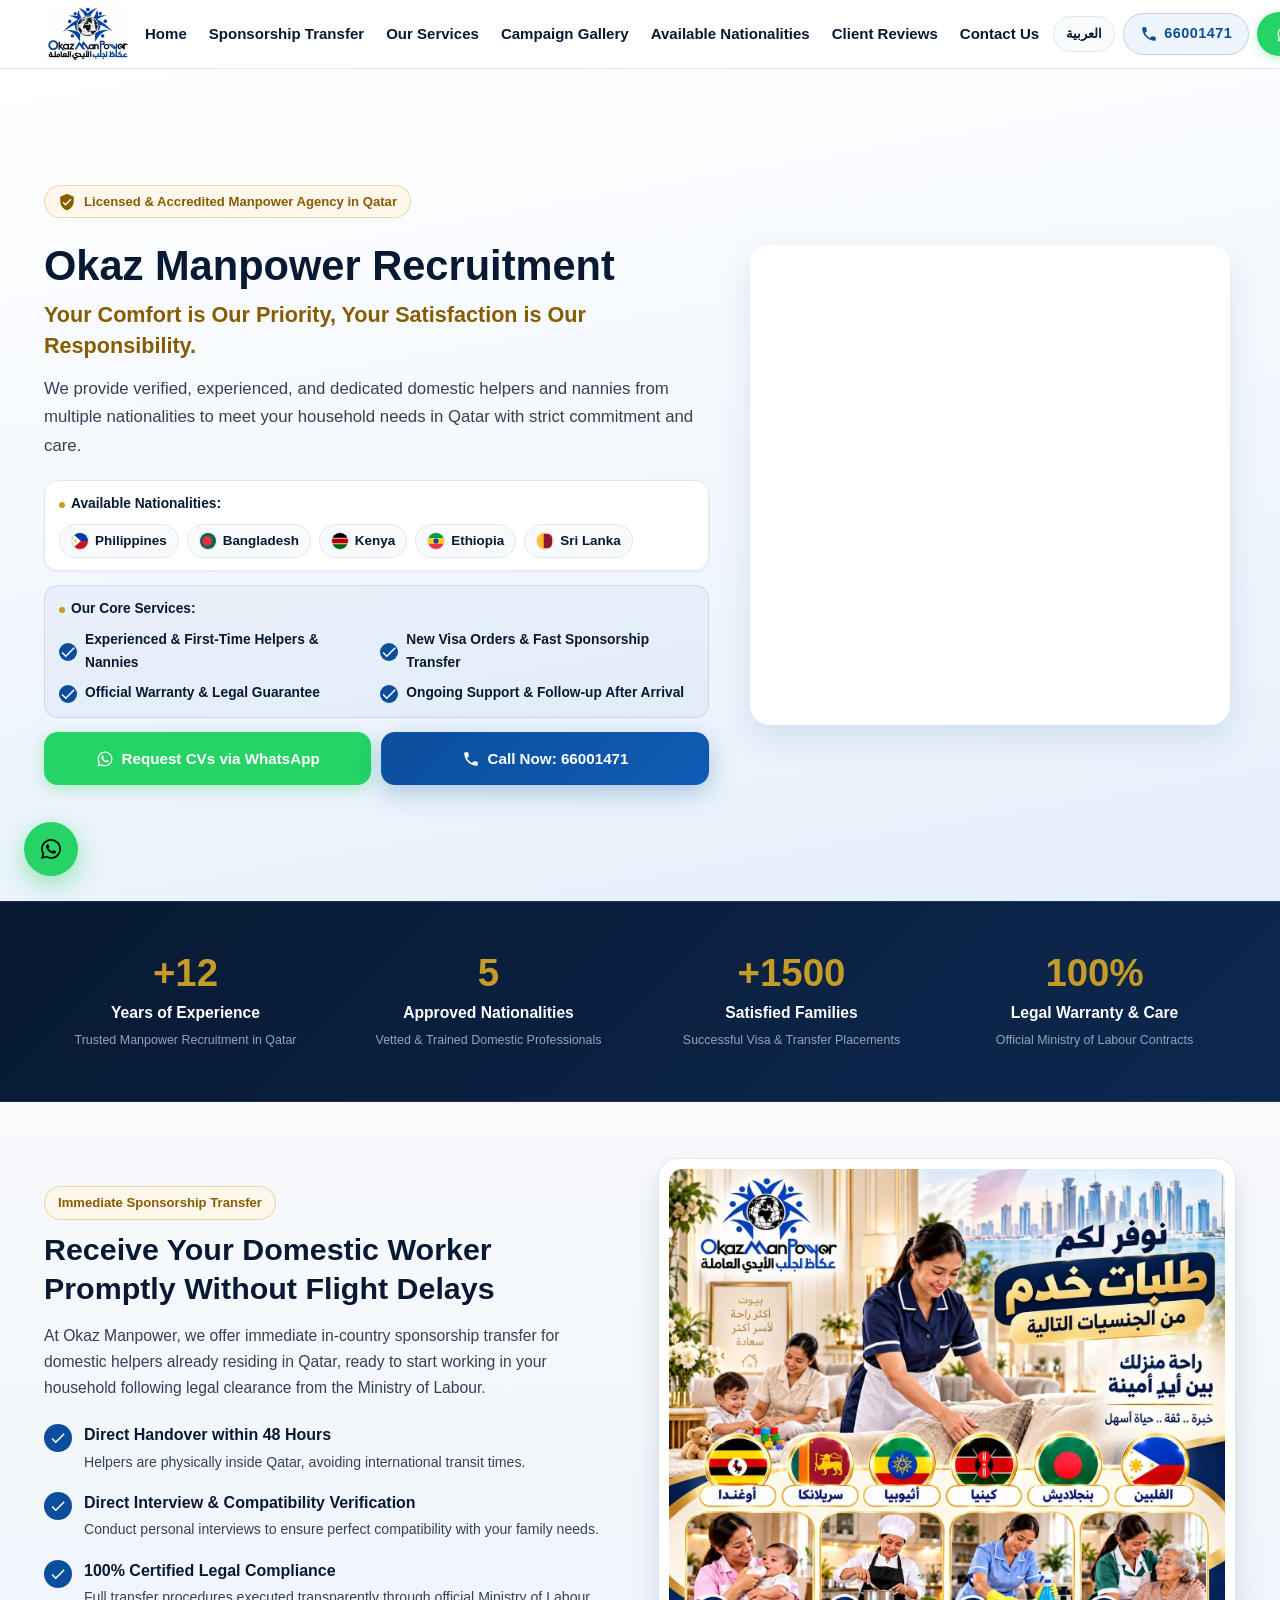
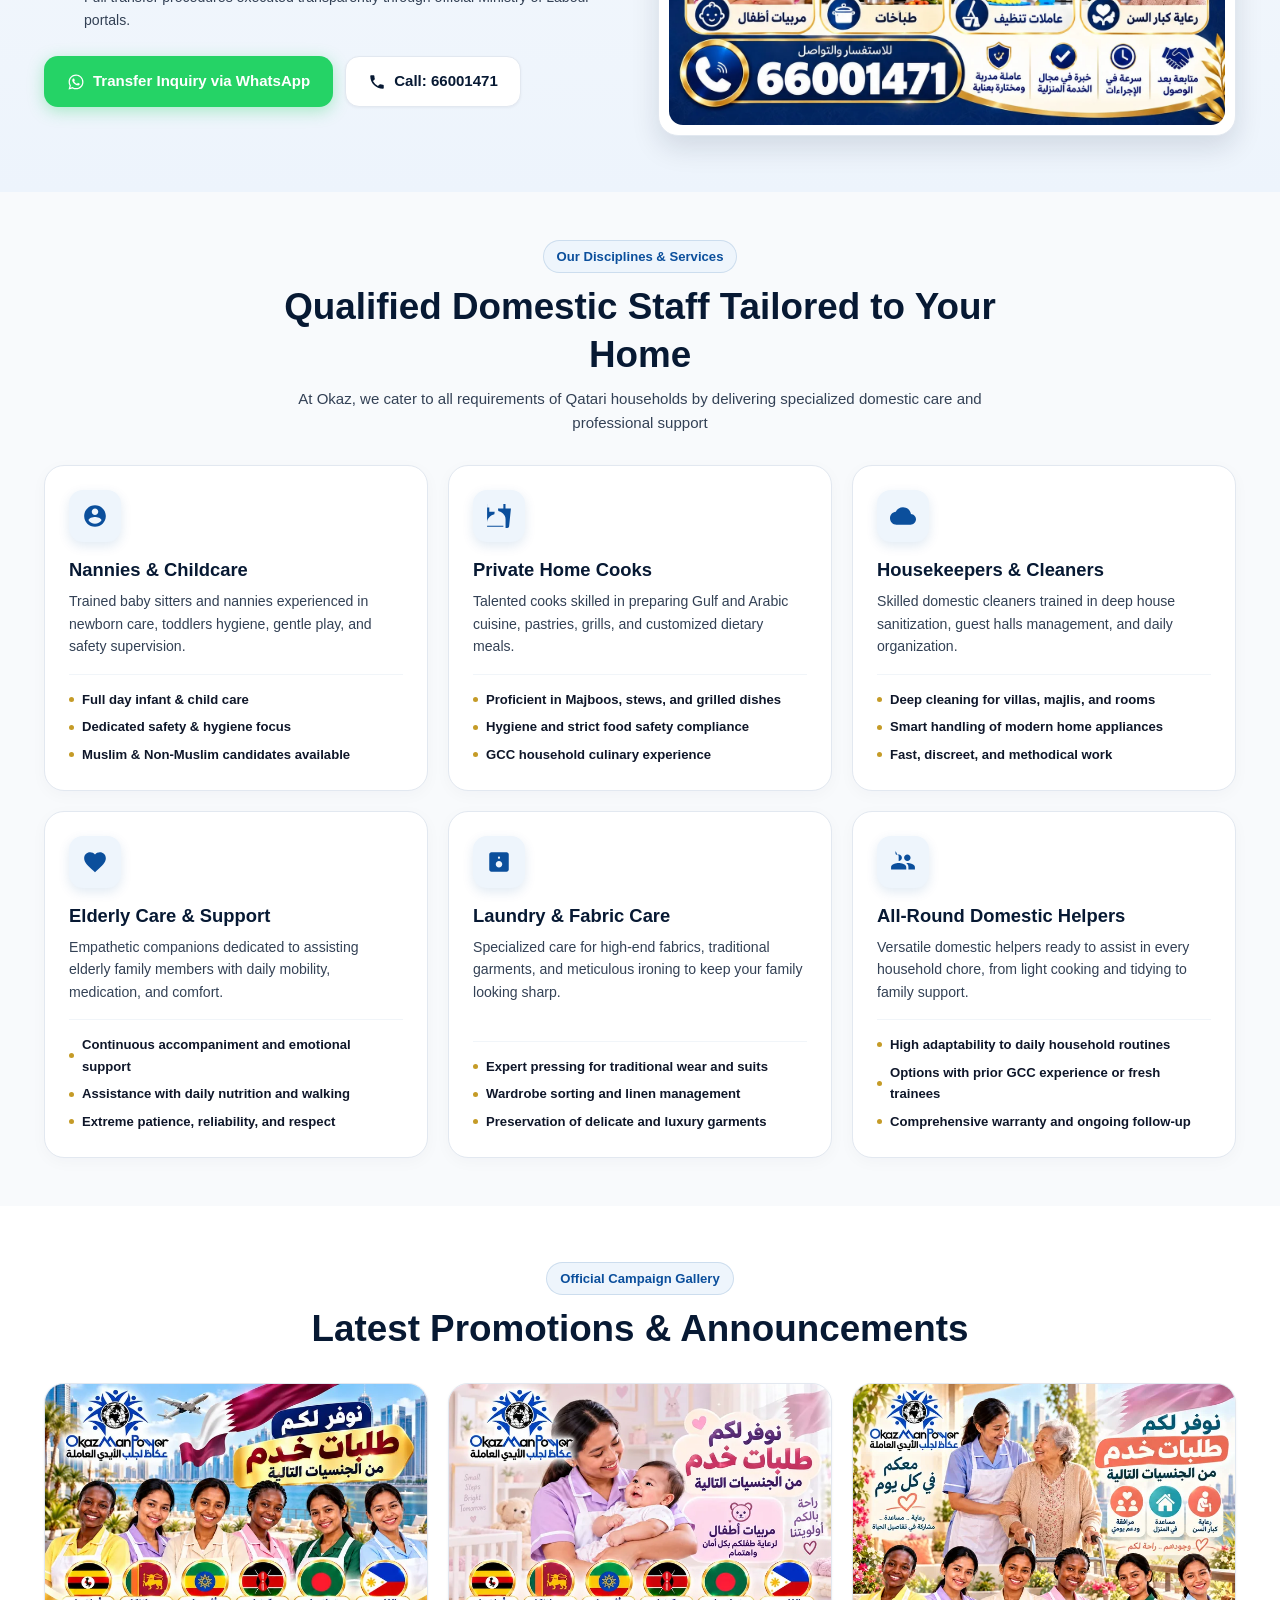
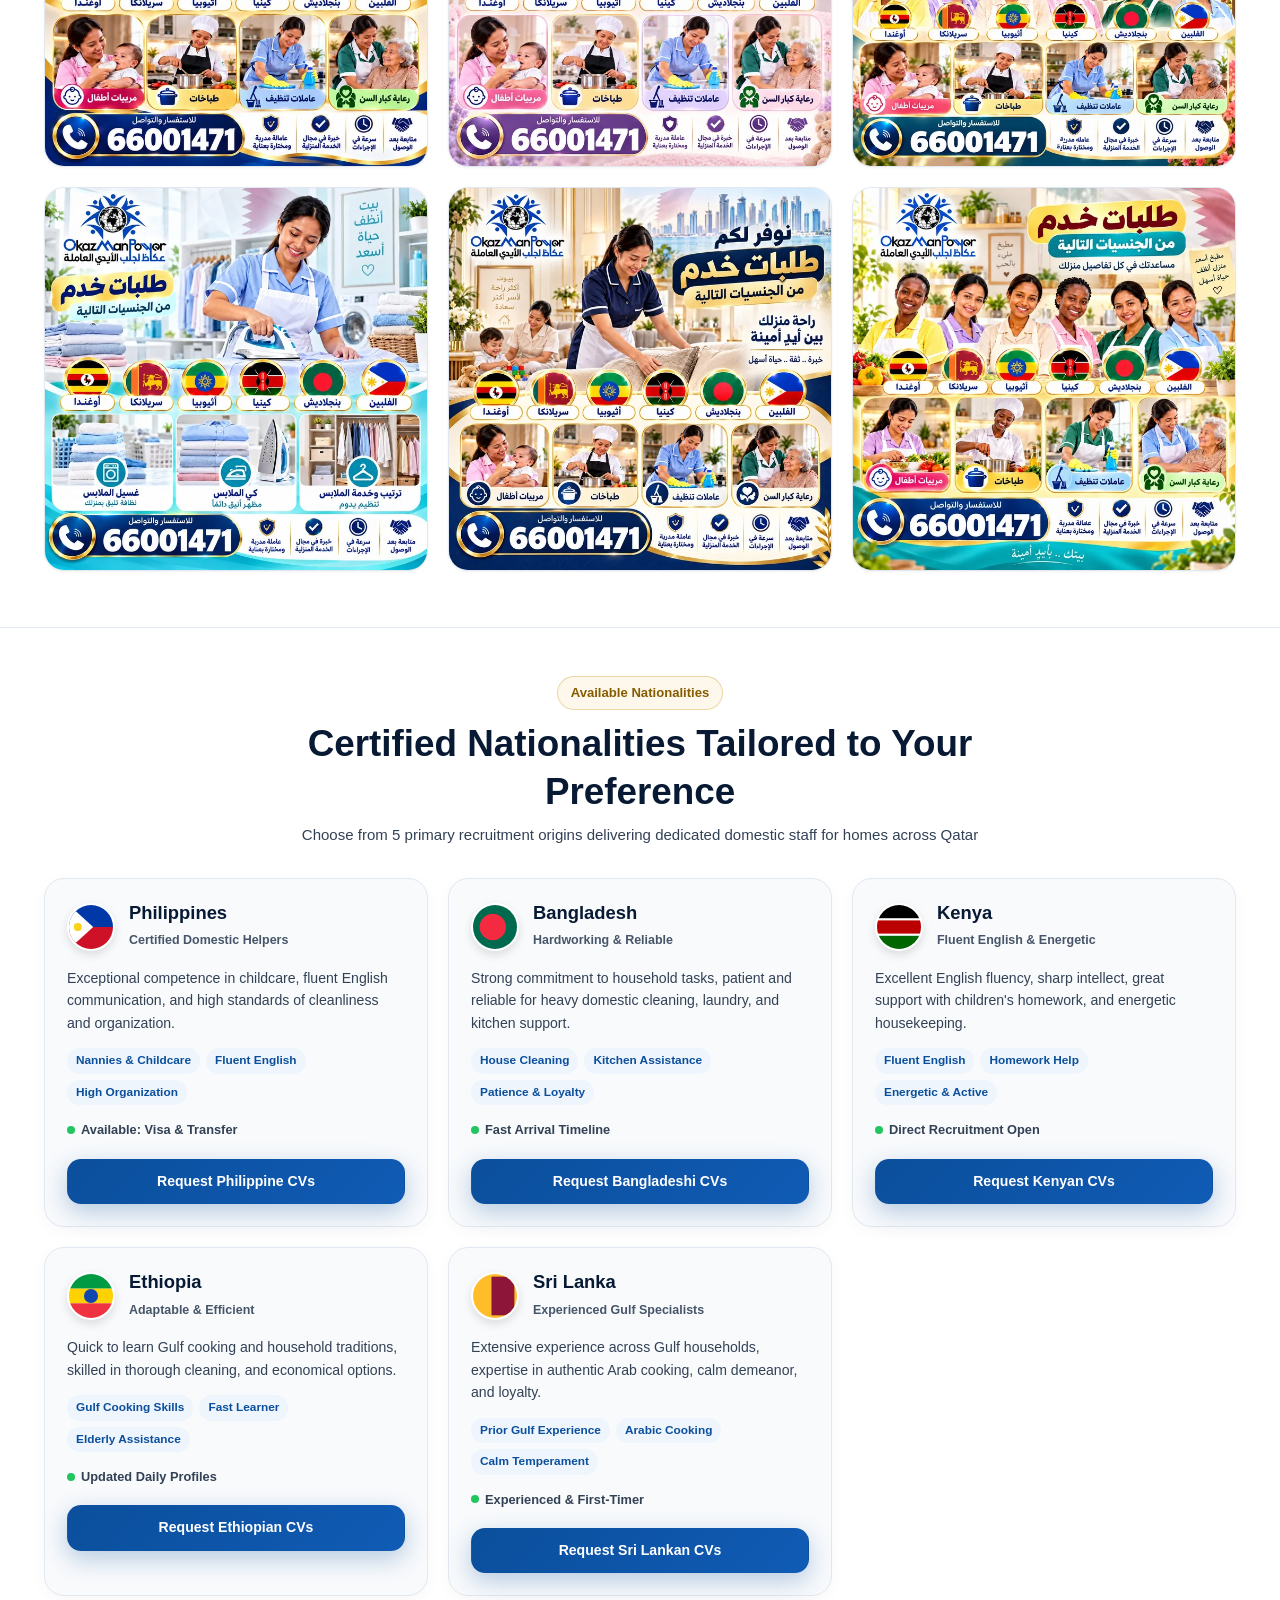
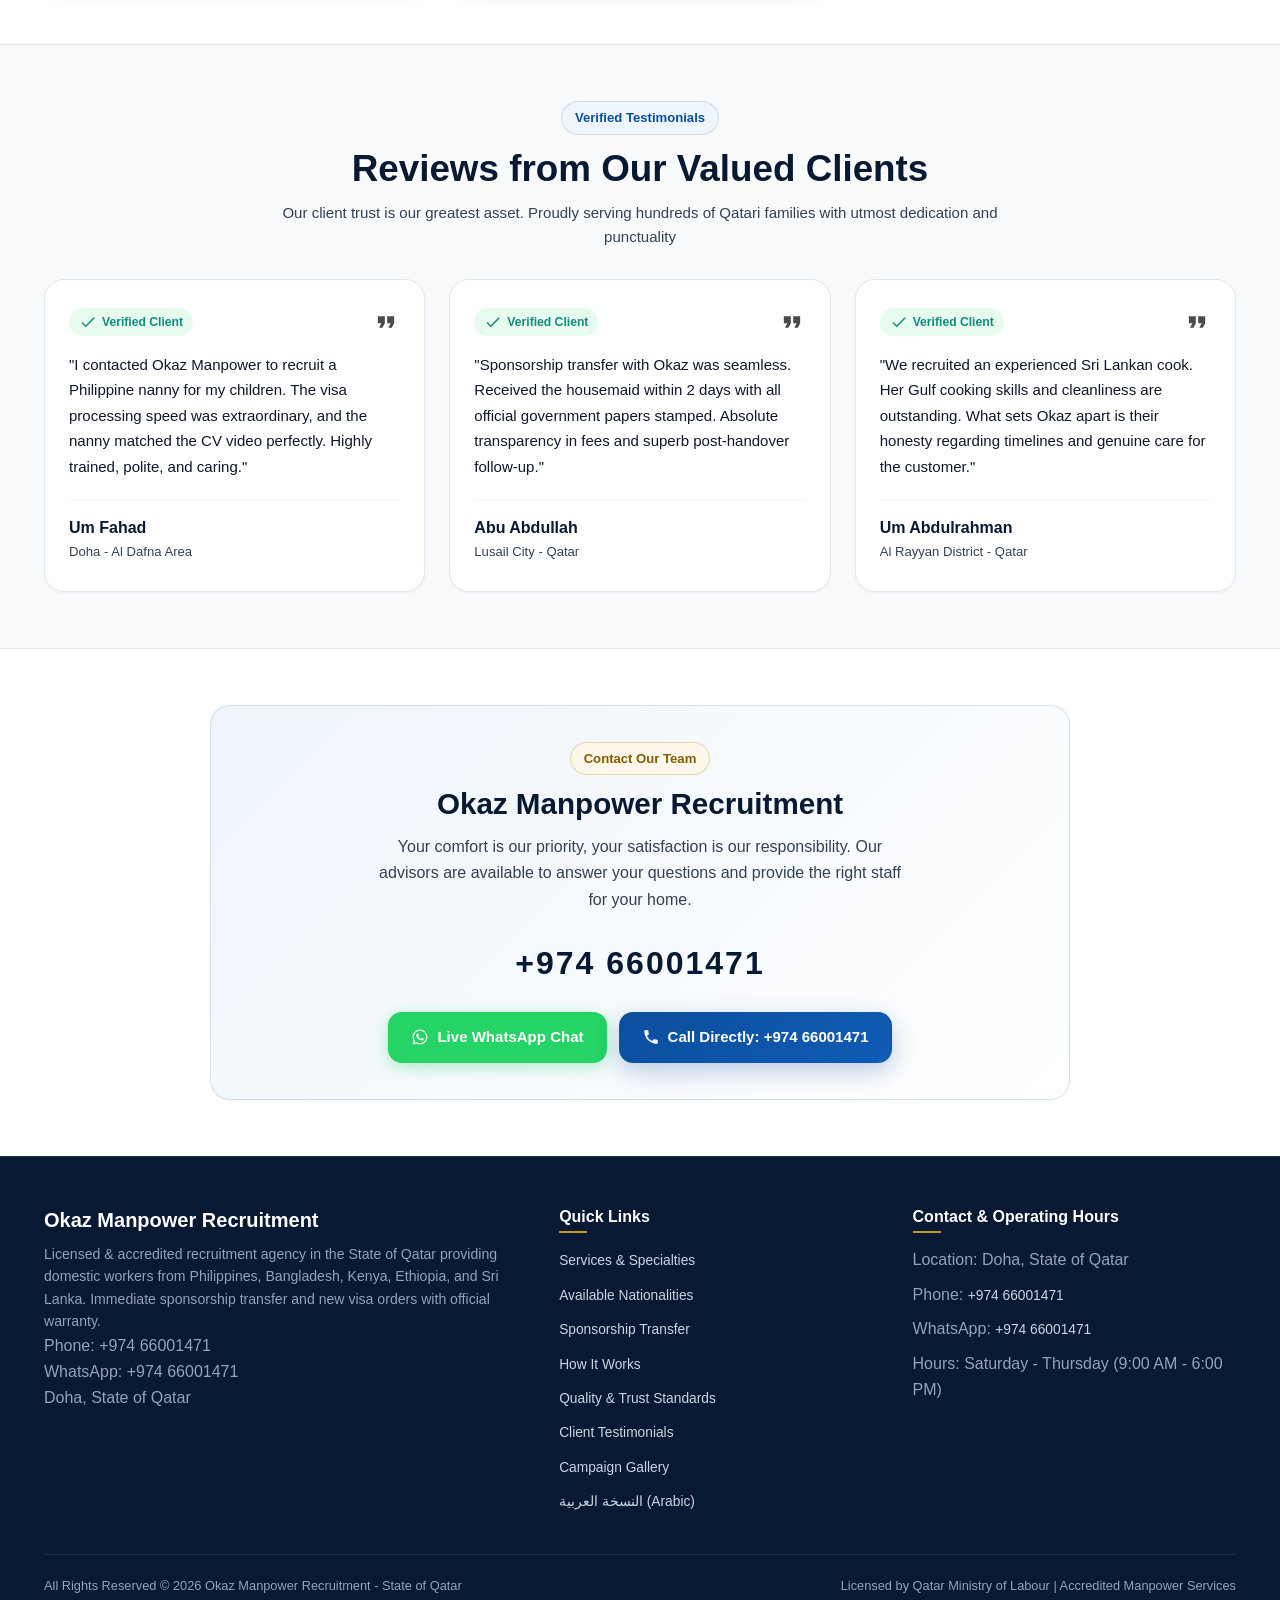
<file: en.html>
<!DOCTYPE html>
<html lang="en" dir="ltr">
<head>
  <meta charset="UTF-8">
  <meta name="viewport" content="width=device-width, initial-scale=1.0">
  <title>Okaz Manpower Recruitment | Doha, Qatar</title>
  <meta name="description" content="Okaz Manpower Recruitment agency in Doha, Qatar. Providing certified housemaids, nannies, cooks, and cleaners from Philippines, Bangladesh, Kenya, Ethiopia, and Sri Lanka. Fast recruitment & immediate sponsorship transfer with guarantee.">
  <meta name="keywords" content="Okaz Manpower, recruitment agency Qatar, housemaids Doha, nannies Qatar, sponsorship transfer maids, domestic workers Qatar, private cook Qatar">
  <meta name="author" content="Adel Mounir">
  <meta name="robots" content="index, follow">
  <link rel="canonical" href="https://okazmanpower.com/en.html">
  <link rel="describedby" href="https://okazmanpower.com/llms.txt">
  <link rel="alternate" type="text/markdown" href="https://okazmanpower.com/llms.txt">

  <!-- Security & Referrer Policy -->
  <meta http-equiv="Content-Security-Policy" content="default-src 'self' https: data: 'unsafe-inline' 'unsafe-eval'; script-src 'self' 'unsafe-inline' https://www.googletagmanager.com https://www.googleadservices.com https://googleads.g.doubleclick.net https://www.google-analytics.com; style-src 'self' 'unsafe-inline' https://fonts.googleapis.com; font-src 'self' https://fonts.gstatic.com data:; img-src 'self' data: https: https://www.google.com https://www.google.com.qa https://www.googleadservices.com https://googleads.g.doubleclick.net; connect-src 'self' https: https://www.google-analytics.com https://stats.g.doubleclick.net https://region1.google-analytics.com;">
  <meta name="referrer" content="strict-origin-when-cross-origin">

  <!-- Preload Critical LCP Hero Image in Modern WebP with High Priority -->
  <link rel="preload" as="image" href="photo/hero-banner-mobile.webp" media="(max-width: 640px)" type="image/webp" fetchpriority="high">
  <link rel="preload" as="image" href="photo/hero-banner.webp" media="(min-width: 641px)" type="image/webp">

  <!-- Open Graph / Meta -->
  <meta property="og:type" content="business.business">
  <meta property="og:title" content="Okaz Manpower Recruitment | Doha, Qatar">
  <meta property="og:description" content="Okaz Manpower Recruitment — Your comfort is our priority, your satisfaction is our responsibility. Experienced nannies, maids, cooks, and cleaning staff with official guarantee.">
  <meta property="og:image" content="photo/logo.jpeg">
  <meta property="og:url" content="https://okazmanpower.com/en.html">
  <meta property="og:locale" content="en_US">

  <!-- Mobile Theme & Favicon -->
  <meta name="theme-color" content="#071933">
  <link rel="icon" type="image/webp" href="photo/logo.webp">

  <!-- Preconnect to Font Origins -->
  <link rel="preconnect" href="https://fonts.googleapis.com">
  <link rel="preconnect" href="https://fonts.gstatic.com" crossorigin>

  <!-- Non-render-blocking Google Fonts: Inter with display=optional (0 CLS) -->
  <link rel="preload" as="style" href="https://fonts.googleapis.com/css2?family=Inter:wght@400;500;600;700;800&display=optional">
  <link rel="stylesheet" href="https://fonts.googleapis.com/css2?family=Inter:wght@400;500;600;700;800&display=optional" media="print" onload="this.media='all'">
  <noscript>
    <link rel="stylesheet" href="https://fonts.googleapis.com/css2?family=Inter:wght@400;500;600;700;800&display=optional">
  </noscript>

  <!-- Main Stylesheet (Minified) -->
  <link rel="stylesheet" href="css/style.min.css">

  <!-- Structured Data JSON-LD -->
  <script type="application/ld+json">
  {
    "@context": "https://schema.org",
    "@type": "EmploymentAgency",
    "name": "Okaz Manpower Recruitment",
    "alternateName": "شركة عكاظ لجلب الأيدي العاملة",
    "image": "photo/logo.webp",
    "telephone": "+97466001471",
    "url": "https://okazmanpower.com/en.html",
    "address": {
      "@type": "PostalAddress",
      "addressLocality": "Doha",
      "addressCountry": "QA"
    },
    "geo": {
      "@type": "GeoCoordinates",
      "latitude": 25.2854,
      "longitude": 51.5310
    },
    "openingHoursSpecification": {
      "@type": "OpeningHoursSpecification",
      "dayOfWeek": ["Saturday", "Sunday", "Monday", "Tuesday", "Wednesday", "Thursday"],
      "opens": "09:00",
      "closes": "18:00"
    },
    "creator": {
      "@type": "Person",
      "name": "Adel Mounir",
      "email": "adel.mounir@60sec.shop",
      "telephone": "+201096888859"
    }
  }
  </script>

  <!-- Google tag (gtag.js) -->
  <script async src="https://www.googletagmanager.com/gtag/js?id=AW-18485124047"></script>
  <script>
    window.dataLayer = window.dataLayer || [];
    function gtag(){dataLayer.push(arguments);}
    gtag('js', new Date());

    gtag('config', 'AW-18485124047');
  </script>
</head>
<body>

  <!-- Accessible Skip Link -->
  <a href="#main-content" class="skip-link visually-hidden">Skip to main content</a>

  <!-- Main Site Header -->
  <header class="site-header">
    <div class="container header-inner">
      <a href="en.html" class="site-brand" title="Okaz Manpower Recruitment">
        <img src="photo/logo.webp" alt="Okaz Manpower Recruitment Logo" class="brand-logo-img" width="120" height="80">
      </a>

      <!-- Desktop Navigation Menu -->
      <nav>
                <ul class="nav-menu">
          <li><a href="#home" class="nav-link">Home</a></li>
          <li><a href="#transfer" class="nav-link">Sponsorship Transfer</a></li>
          <li><a href="#services" class="nav-link">Our Services</a></li>
          <li><a href="#portfolio" class="nav-link">Campaign Gallery</a></li>
          <li><a href="#nationalities" class="nav-link">Available Nationalities</a></li>
          <li><a href="#testimonials" class="nav-link">Client Reviews</a></li>
          <li><a href="#contact" class="nav-link">Contact Us</a></li>
        </ul>
      </nav>

      <!-- Header Action Buttons -->
      <div class="header-actions">
        <a href="index.html" class="lang-switch-btn" title="النسخة العربية">العربية</a>
        <a href="tel:+97466001471" class="btn btn-header-call">
          <svg class="svg-icon" viewBox="0 0 24 24"><path d="M20 15.5c-1.25 0-2.45-.2-3.57-.57a1.02 1.02 0 0 0-1.02.24l-2.2 2.2a15.045 15.045 0 0 1-6.59-6.59l2.2-2.21a.96.96 0 0 0 .25-1A11.36 11.36 0 0 1 8.5 4c0-.55-.45-1-1-1H4c-.55 0-1 .45-1 1 0 9.39 7.61 17 17 17 .55 0 1-.45 1-1v-3.5c0-.55-.45-1-1-1z"/></svg>
          <span>66001471</span>
        </a>
        <a href="https://wa.me/97466001471" target="_blank" rel="noopener noreferrer" class="btn btn-header-whatsapp">
          <svg class="svg-icon" viewBox="0 0 24 24"><path d="M19.05 4.91A9.816 9.816 0 0 0 12.04 2c-5.46 0-9.91 4.45-9.91 9.91 0 1.75.46 3.45 1.32 4.95L2.05 22l5.25-1.38c1.45.79 3.08 1.21 4.74 1.21 5.46 0 9.91-4.45 9.91-9.91 0-2.65-1.03-5.14-2.9-7.01zm-7.01 15.24c-1.48 0-2.93-.4-4.2-1.15l-.3-.18-3.12.82.83-3.04-.2-.31a8.19 8.19 0 0 1-1.26-4.38c0-4.54 3.7-8.24 8.24-8.24 2.2 0 4.27.86 5.82 2.42a8.18 8.18 0 0 1 2.41 5.83c.02 4.54-3.68 8.23-8.22 8.23zm4.52-6.16c-.25-.12-1.47-.72-1.69-.81-.23-.08-.39-.12-.56.12-.17.25-.64.81-.79.97-.14.17-.29.19-.54.06-.25-.12-1.05-.39-1.99-1.23-.74-.66-1.23-1.47-1.38-1.72-.14-.25-.02-.38.11-.51.11-.11.25-.29.37-.43.12-.14.17-.25.25-.41.08-.17.04-.31-.02-.43s-.56-1.34-.76-1.84c-.2-.48-.41-.42-.56-.43h-.48c-.17 0-.43.06-.66.31-.22.25-.86.84-.86 2.05 0 1.21.88 2.38 1.01 2.55.12.17 1.74 2.66 4.22 3.73.59.25 1.05.41 1.41.52.59.19 1.13.16 1.56.1.48-.07 1.47-.6 1.67-1.18.21-.58.21-1.07.15-1.18-.07-.1-.23-.17-.48-.29z"/></svg>
          <span>WhatsApp</span>
        </a>
        <button id="mobileMenuToggle" class="mobile-menu-toggle" aria-label="Open Menu">
          <svg class="svg-icon" viewBox="0 0 24 24"><path d="M3 18h18v-2H3v2zm0-5h18v-2H3v2zm0-7v2h18V6H3z"/></svg>
        </button>
      </div>
    </div>
  </header>

  <!-- Mobile Drawer -->
  <div id="mobileNavDrawer" class="mobile-nav-drawer">
    <div class="drawer-header">
      <img src="photo/logo.webp" alt="Okaz Manpower Logo" width="66" height="44" style="height: 44px; width: auto; object-fit: contain;">
      <button id="drawerCloseBtn" class="drawer-close-btn" aria-label="Close Menu">
        <svg class="svg-icon" viewBox="0 0 24 24"><path d="M19 6.41L17.59 5 12 10.59 6.41 5 5 6.41 10.59 12 5 17.59 6.41 19 12 13.41 17.59 19 19 17.59 13.41 12z"/></svg>
      </button>
    </div>
        <ul class="drawer-menu">
      <li><a href="#home" class="drawer-link">Home</a></li>
      <li><a href="#transfer" class="drawer-link">Immediate Sponsorship Transfer</a></li>
      <li><a href="#services" class="drawer-link">Services & Specialties</a></li>
      <li><a href="#portfolio" class="drawer-link">Campaign Gallery</a></li>
      <li><a href="#nationalities" class="drawer-link">Available Nationalities</a></li>
      <li><a href="#testimonials" class="drawer-link">Verified Reviews</a></li>
      <li><a href="#contact" class="drawer-link">Contact Us</a></li>
      <li><a href="index.html" class="drawer-link" style="color: var(--primary-blue); font-weight: 800;">النسخة العربية</a></li>
    </ul>
    <div class="drawer-actions">
      <a href="https://wa.me/97466001471" target="_blank" rel="noopener noreferrer" class="btn btn-whatsapp">
        <svg class="svg-icon" viewBox="0 0 24 24"><path d="M19.05 4.91A9.816 9.816 0 0 0 12.04 2c-5.46 0-9.91 4.45-9.91 9.91 0 1.75.46 3.45 1.32 4.95L2.05 22l5.25-1.38c1.45.79 3.08 1.21 4.74 1.21 5.46 0 9.91-4.45 9.91-9.91 0-2.65-1.03-5.14-2.9-7.01zm-7.01 15.24c-1.48 0-2.93-.4-4.2-1.15l-.3-.18-3.12.82.83-3.04-.2-.31a8.19 8.19 0 0 1-1.26-4.38c0-4.54 3.7-8.24 8.24-8.24 2.2 0 4.27.86 5.82 2.42a8.18 8.18 0 0 1 2.41 5.83c.02 4.54-3.68 8.23-8.22 8.23zm4.52-6.16c-.25-.12-1.47-.72-1.69-.81-.23-.08-.39-.12-.56.12-.17.25-.64.81-.79.97-.14.17-.29.19-.54.06-.25-.12-1.05-.39-1.99-1.23-.74-.66-1.23-1.47-1.38-1.72-.14-.25-.02-.38.11-.51.11-.11.25-.29.37-.43.12-.14.17-.25.25-.41.08-.17.04-.31-.02-.43s-.56-1.34-.76-1.84c-.2-.48-.41-.42-.56-.43h-.48c-.17 0-.43.06-.66.31-.22.25-.86.84-.86 2.05 0 1.21.88 2.38 1.01 2.55.12.17 1.74 2.66 4.22 3.73.59.25 1.05.41 1.41.52.59.19 1.13.16 1.56.1.48-.07 1.47-.6 1.67-1.18.21-.58.21-1.07.15-1.18-.07-.1-.23-.17-.48-.29z"/></svg>
        <span>WhatsApp Chat</span>
      </a>
      <a href="tel:+97466001471" class="btn btn-primary">
        <svg class="svg-icon" viewBox="0 0 24 24"><path d="M20 15.5c-1.25 0-2.45-.2-3.57-.57a1.02 1.02 0 0 0-1.02.24l-2.2 2.2a15.045 15.045 0 0 1-6.59-6.59l2.2-2.21a.96.96 0 0 0 .25-1A11.36 11.36 0 0 1 8.5 4c0-.55-.45-1-1-1H4c-.55 0-1 .45-1 1 0 9.39 7.61 17 17 17 .55 0 1-.45 1-1v-3.5c0-.55-.45-1-1-1z"/></svg>
        <span>Direct Call: 66001471</span>
      </a>
    </div>
  </div>
  <div id="drawerBackdrop" class="drawer-backdrop"></div>

  <!-- Main Semantic Content Wrapper -->
  <main id="main-content">

  <!-- Hero Section -->
  <section id="home" class="hero-section">
    <div class="container">
      <div class="hero-grid">
        <div class="hero-content">
          <div class="hero-badge-wrap">
            <span class="section-badge gold-badge">
              <svg class="svg-icon" viewBox="0 0 24 24"><path d="M12 1L3 5v6c0 5.55 3.84 10.74 9 12 5.16-1.26 9-6.45 9-12V5l-9-4zm-2 16l-4-4 1.41-1.41L10 14.17l6.59-6.59L18 9l-8 8z"/></svg>
              Licensed & Accredited Manpower Agency in Qatar
            </span>
          </div>

          <h1 class="hero-title">Okaz Manpower Recruitment</h1>
          <div class="hero-slogan">Your Comfort is Our Priority, Your Satisfaction is Our Responsibility.</div>

          <p class="hero-description">
            We provide verified, experienced, and dedicated domestic helpers and nannies from multiple nationalities to meet your household needs in Qatar with strict commitment and care.
          </p>

          <!-- Nationalities Pills in Hero -->
          <div class="hero-nationalities-box">
            <div class="hero-subheading-tag">Available Nationalities:</div>
            <div class="hero-nationalities-pills">
              <span class="nat-pill">
                <span class="nat-flag-mini">
                  <svg viewBox="0 0 100 100" class="flag-svg"><rect width="100" height="50" fill="#0038A8"/><rect y="50" width="100" height="50" fill="#CE1126"/><polygon points="0,0 55,50 0,100" fill="#FFFFFF"/><circle cx="20" cy="50" r="9" fill="#FCD116"/></svg>
                </span>
                <span>Philippines</span>
              </span>
              <span class="nat-pill">
                <span class="nat-flag-mini">
                  <svg viewBox="0 0 100 100" class="flag-svg"><rect width="100" height="100" fill="#006A4E"/><circle cx="45" cy="50" r="30" fill="#F42A41"/></svg>
                </span>
                <span>Bangladesh</span>
              </span>
              <span class="nat-pill">
                <span class="nat-flag-mini">
                  <svg viewBox="0 0 100 100" class="flag-svg"><rect width="100" height="30" fill="#000000"/><rect y="35" width="100" height="30" fill="#BB0000"/><rect y="70" width="100" height="30" fill="#006600"/></svg>
                </span>
                <span>Kenya</span>
              </span>
              <span class="nat-pill">
                <span class="nat-flag-mini">
                  <svg viewBox="0 0 100 100" class="flag-svg"><rect width="100" height="33.3" fill="#009A44"/><rect y="33.3" width="100" height="33.3" fill="#FED100"/><rect y="66.6" width="100" height="33.4" fill="#EF3340"/><circle cx="50" cy="50" r="16" fill="#0F47AF"/></svg>
                </span>
                <span>Ethiopia</span>
              </span>
              <span class="nat-pill">
                <span class="nat-flag-mini">
                  <svg viewBox="0 0 100 100" class="flag-svg"><rect width="100" height="100" fill="#FFBE29"/><rect x="42" y="6" width="52" height="88" fill="#8D153A"/></svg>
                </span>
                <span>Sri Lanka</span>
              </span>
            </div>
          </div>

          <!-- Services Highlights in Hero -->
          <div class="hero-services-block">
            <div class="hero-subheading-tag">Our Core Services:</div>
            <div class="hero-services-grid">
              <div class="hero-service-item">
                <span class="service-check-icon">
                  <svg class="svg-icon" viewBox="0 0 24 24"><path d="M9 16.17L4.83 12l-1.42 1.41L9 19 21 7l-1.41-1.41z"/></svg>
                </span>
                <span>Experienced & First-Time Helpers & Nannies</span>
              </div>
              <div class="hero-service-item">
                <span class="service-check-icon">
                  <svg class="svg-icon" viewBox="0 0 24 24"><path d="M9 16.17L4.83 12l-1.42 1.41L9 19 21 7l-1.41-1.41z"/></svg>
                </span>
                <span>New Visa Orders & Fast Sponsorship Transfer</span>
              </div>
              <div class="hero-service-item">
                <span class="service-check-icon">
                  <svg class="svg-icon" viewBox="0 0 24 24"><path d="M9 16.17L4.83 12l-1.42 1.41L9 19 21 7l-1.41-1.41z"/></svg>
                </span>
                <span>Official Warranty & Legal Guarantee</span>
              </div>
              <div class="hero-service-item">
                <span class="service-check-icon">
                  <svg class="svg-icon" viewBox="0 0 24 24"><path d="M9 16.17L4.83 12l-1.42 1.41L9 19 21 7l-1.41-1.41z"/></svg>
                </span>
                <span>Ongoing Support & Follow-up After Arrival</span>
              </div>
            </div>
          </div>

          <!-- Action Buttons - Prominent & Visible Above The Fold -->
          <div class="hero-cta-group">
            <a href="https://wa.me/97466001471" target="_blank" rel="noopener noreferrer" class="btn btn-whatsapp hero-main-btn">
              <svg class="svg-icon" viewBox="0 0 24 24"><path d="M19.05 4.91A9.816 9.816 0 0 0 12.04 2c-5.46 0-9.91 4.45-9.91 9.91 0 1.75.46 3.45 1.32 4.95L2.05 22l5.25-1.38c1.45.79 3.08 1.21 4.74 1.21 5.46 0 9.91-4.45 9.91-9.91 0-2.65-1.03-5.14-2.9-7.01zm-7.01 15.24c-1.48 0-2.93-.4-4.2-1.15l-.3-.18-3.12.82.83-3.04-.2-.31a8.19 8.19 0 0 1-1.26-4.38c0-4.54 3.7-8.24 8.24-8.24 2.2 0 4.27.86 5.82 2.42a8.18 8.18 0 0 1 2.41 5.83c.02 4.54-3.68 8.23-8.22 8.23zm4.52-6.16c-.25-.12-1.47-.72-1.69-.81-.23-.08-.39-.12-.56.12-.17.25-.64.81-.79.97-.14.17-.29.19-.54.06-.25-.12-1.05-.39-1.99-1.23-.74-.66-1.23-1.47-1.38-1.72-.14-.25-.02-.38.11-.51.11-.11.25-.29.37-.43.12-.14.17-.25.25-.41.08-.17.04-.31-.02-.43s-.56-1.34-.76-1.84c-.2-.48-.41-.42-.56-.43h-.48c-.17 0-.43.06-.66.31-.22.25-.86.84-.86 2.05 0 1.21.88 2.38 1.01 2.55.12.17 1.74 2.66 4.22 3.73.59.25 1.05.41 1.41.52.59.19 1.13.16 1.56.1.48-.07 1.47-.6 1.67-1.18.21-.58.21-1.07.15-1.18-.07-.1-.23-.17-.48-.29z"/></svg>
              <span>Request CVs via WhatsApp</span>
            </a>
            <a href="tel:+97466001471" class="btn btn-primary hero-main-btn">
              <svg class="svg-icon" viewBox="0 0 24 24"><path d="M20 15.5c-1.25 0-2.45-.2-3.57-.57a1.02 1.02 0 0 0-1.02.24l-2.2 2.2a15.045 15.045 0 0 1-6.59-6.59l2.2-2.21a.96.96 0 0 0 .25-1A11.36 11.36 0 0 1 8.5 4c0-.55-.45-1-1-1H4c-.55 0-1 .45-1 1 0 9.39 7.61 17 17 17 .55 0 1-.45 1-1v-3.5c0-.55-.45-1-1-1z"/></svg>
              <span>Call Now: 66001471</span>
            </a>
          </div>
        </div>

        <!-- Hero Visual Poster Card - 100% Clear & Unobscured -->
        <div class="hero-visual">
          <div class="hero-visual-card">
            <picture>
              <source media="(max-width: 640px)" srcset="photo/hero-banner-mobile.webp" type="image/webp">
              <source srcset="photo/hero-banner.webp" type="image/webp">
              <img src="photo/hero-banner-mobile.webp" alt="Okaz Manpower Recruitment Official Banner" class="hero-main-banner-img" width="380" height="380" fetchpriority="high" decoding="async">
            </picture>
          </div>
        </div>
      </div>
    </div>
  </section>

  <section class="stats-counter-section" aria-label="Okaz Manpower Key Statistics">
    <div class="container">
      <h2 class="visually-hidden">Okaz Manpower Key Statistics</h2>
      <div class="stats-grid">
        <div class="stat-card">
          <div class="stat-number">+12</div>
          <div class="stat-label">Years of Experience</div>
          <div class="stat-sub">Trusted Manpower Recruitment in Qatar</div>
        </div>
        <div class="stat-card">
          <div class="stat-number">5</div>
          <div class="stat-label">Approved Nationalities</div>
          <div class="stat-sub">Vetted & Trained Domestic Professionals</div>
        </div>
        <div class="stat-card">
          <div class="stat-number">+1500</div>
          <div class="stat-label">Satisfied Families</div>
          <div class="stat-sub">Successful Visa & Transfer Placements</div>
        </div>
        <div class="stat-card">
          <div class="stat-number">100%</div>
          <div class="stat-label">Legal Warranty & Care</div>
          <div class="stat-sub">Official Ministry of Labour Contracts</div>
        </div>
      </div>
    </div>
  </section>

  <section id="transfer" class="section-padding transfer-section">
    <div class="container">
      <div class="transfer-grid">
        <div class="transfer-content">
          <span class="section-badge gold-badge">
            Immediate Sponsorship Transfer
          </span>
          <h2>Receive Your Domestic Worker Promptly Without Flight Delays</h2>
          <p>
            At Okaz Manpower, we offer immediate in-country sponsorship transfer for domestic helpers already residing in Qatar, ready to start working in your household following legal clearance from the Ministry of Labour.
          </p>

          <div class="transfer-benefits-list">
            <div class="transfer-benefit-item">
              <span class="benefit-check">
                <svg class="svg-icon" viewBox="0 0 24 24"><path d="M9 16.17L4.83 12l-1.42 1.41L9 19 21 7l-1.41-1.41z"/></svg>
              </span>
              <div>
                <strong>Direct Handover within 48 Hours</strong>
                <div>Helpers are physically inside Qatar, avoiding international transit times.</div>
              </div>
            </div>

            <div class="transfer-benefit-item">
              <span class="benefit-check">
                <svg class="svg-icon" viewBox="0 0 24 24"><path d="M9 16.17L4.83 12l-1.42 1.41L9 19 21 7l-1.41-1.41z"/></svg>
              </span>
              <div>
                <strong>Direct Interview & Compatibility Verification</strong>
                <div>Conduct personal interviews to ensure perfect compatibility with your family needs.</div>
              </div>
            </div>

            <div class="transfer-benefit-item">
              <span class="benefit-check">
                <svg class="svg-icon" viewBox="0 0 24 24"><path d="M9 16.17L4.83 12l-1.42 1.41L9 19 21 7l-1.41-1.41z"/></svg>
              </span>
              <div>
                <strong>100% Certified Legal Compliance</strong>
                <div>Full transfer procedures executed transparently through official Ministry of Labour portals.</div>
              </div>
            </div>
          </div>

          <div class="transfer-cta-row">
            <a href="https://wa.me/97466001471?text=Hello%20Okaz,%20I%20am%20interested%20in%20immediate%20sponsorship%20transfer%20candidates%20in%20Qatar." target="_blank" rel="noopener noreferrer" class="btn btn-whatsapp">
              <svg class="svg-icon" viewBox="0 0 24 24"><path d="M19.05 4.91A9.816 9.816 0 0 0 12.04 2c-5.46 0-9.91 4.45-9.91 9.91 0 1.75.46 3.45 1.32 4.95L2.05 22l5.25-1.38c1.45.79 3.08 1.21 4.74 1.21 5.46 0 9.91-4.45 9.91-9.91 0-2.65-1.03-5.14-2.9-7.01zm-7.01 15.24c-1.48 0-2.93-.4-4.2-1.15l-.3-.18-3.12.82.83-3.04-.2-.31a8.19 8.19 0 0 1-1.26-4.38c0-4.54 3.7-8.24 8.24-8.24 2.2 0 4.27.86 5.82 2.42a8.18 8.18 0 0 1 2.41 5.83c.02 4.54-3.68 8.23-8.22 8.23zm4.52-6.16c-.25-.12-1.47-.72-1.69-.81-.23-.08-.39-.12-.56.12-.17.25-.64.81-.79.97-.14.17-.29.19-.54.06-.25-.12-1.05-.39-1.99-1.23-.74-.66-1.23-1.47-1.38-1.72-.14-.25-.02-.38.11-.51.11-.11.25-.29.37-.43.12-.14.17-.25.25-.41.08-.17.04-.31-.02-.43s-.56-1.34-.76-1.84c-.2-.48-.41-.42-.56-.43h-.48c-.17 0-.43.06-.66.31-.22.25-.86.84-.86 2.05 0 1.21.88 2.38 1.01 2.55.12.17 1.74 2.66 4.22 3.73.59.25 1.05.41 1.41.52.59.19 1.13.16 1.56.1.48-.07 1.47-.6 1.67-1.18.21-.58.21-1.07.15-1.18-.07-.1-.23-.17-.48-.29z"/></svg>
              <span>Transfer Inquiry via WhatsApp</span>
            </a>
            <a href="tel:+97466001471" class="btn btn-secondary">
              <svg class="svg-icon" viewBox="0 0 24 24"><path d="M20 15.5c-1.25 0-2.45-.2-3.57-.57a1.02 1.02 0 0 0-1.02.24l-2.2 2.2a15.045 15.045 0 0 1-6.59-6.59l2.2-2.21a.96.96 0 0 0 .25-1A11.36 11.36 0 0 1 8.5 4c0-.55-.45-1-1-1H4c-.55 0-1 .45-1 1 0 9.39 7.61 17 17 17 .55 0 1-.45 1-1v-3.5c0-.55-.45-1-1-1z"/></svg>
              <span>Call: 66001471</span>
            </a>
          </div>
        </div>

        <div class="transfer-visual">
          <div class="transfer-visual-box">
            <img src="photo/poster-comfort.webp" data-full="photo/poster-comfort.webp" alt="Your Home in Safe Hands - Okaz" class="transfer-preview-img" width="480" height="480" loading="lazy" decoding="async">
          </div>
        </div>
      </div>
    </div>
  </section>

  <section id="services" class="section-padding services-section">
    <div class="container">
      <div class="section-header">
        <span class="section-badge">
          Our Disciplines & Services
        </span>
        <h2>Qualified Domestic Staff Tailored to Your Home</h2>
        <p>At Okaz, we cater to all requirements of Qatari households by delivering specialized domestic care and professional support</p>
      </div>

      <div class="services-grid">
        <div class="service-card">
          <div class="service-icon-wrap">
            <svg class="service-icon" viewBox="0 0 24 24"><path d="M12 2C6.48 2 2 6.48 2 12s4.48 10 10 10 10-4.48 10-10S17.52 2 12 2zm0 3c1.66 0 3 1.34 3 3s-1.34 3-3 3-3-1.34-3-3 1.34-3 3-3zm0 14.2c-2.5 0-4.71-1.28-6-3.22.03-1.99 4-3.08 6-3.08 1.99 0 5.97 1.09 6 3.08-1.29 1.94-3.5 3.22-6 3.22z"/></svg>
          </div>
          <h3>Nannies & Childcare</h3>
          <p>Trained baby sitters and nannies experienced in newborn care, toddlers hygiene, gentle play, and safety supervision.</p>
          <ul class="service-features-list">
            <li>Full day infant & child care</li>
            <li>Dedicated safety & hygiene focus</li>
            <li>Muslim & Non-Muslim candidates available</li>
          </ul>
        </div>

        <div class="service-card">
          <div class="service-icon-wrap">
            <svg class="service-icon" viewBox="0 0 24 24"><path d="M18.06 22.99h1.66c.84 0 1.53-.64 1.63-1.48L23 5.05h-5V1h-1.97v4.05h-4.97l.3 2.34c1.71.47 3.31 1.32 4.27 2.26 1.44 1.42 2.43 2.89 2.43 5.29v8.05zM1 21.99V21h15.03v1h-15.03zM1 18.01c0-2.4 1-3.87 2.44-5.29.96-.94 2.56-1.79 4.27-2.26l.3-2.34H3.04V4.07H1.07V1H1v17.01z"/></svg>
          </div>
          <h3>Private Home Cooks</h3>
          <p>Talented cooks skilled in preparing Gulf and Arabic cuisine, pastries, grills, and customized dietary meals.</p>
          <ul class="service-features-list">
            <li>Proficient in Majboos, stews, and grilled dishes</li>
            <li>Hygiene and strict food safety compliance</li>
            <li>GCC household culinary experience</li>
          </ul>
        </div>

        <div class="service-card">
          <div class="service-icon-wrap">
            <svg class="service-icon" viewBox="0 0 24 24"><path d="M19.36 10.04C18.67 6.59 15.64 4 12 4 9.11 4 6.6 5.64 5.35 8.04 2.34 8.36 0 10.91 0 14c0 3.31 2.69 6 6 6h13c2.76 0 5-2.24 5-5 0-2.64-2.05-4.78-4.64-4.96z"/></svg>
          </div>
          <h3>Housekeepers & Cleaners</h3>
          <p>Skilled domestic cleaners trained in deep house sanitization, guest halls management, and daily organization.</p>
          <ul class="service-features-list">
            <li>Deep cleaning for villas, majlis, and rooms</li>
            <li>Smart handling of modern home appliances</li>
            <li>Fast, discreet, and methodical work</li>
          </ul>
        </div>

        <div class="service-card">
          <div class="service-icon-wrap">
            <svg class="service-icon" viewBox="0 0 24 24"><path d="M12 21.35l-1.45-1.32C5.4 15.36 2 12.28 2 8.5 2 5.42 4.42 3 7.5 3c1.74 0 3.41.81 4.5 2.09C13.09 3.81 14.76 3 16.5 3 19.58 3 22 5.42 22 8.5c0 3.78-3.4 6.86-8.55 11.54L12 21.35z"/></svg>
          </div>
          <h3>Elderly Care & Support</h3>
          <p>Empathetic companions dedicated to assisting elderly family members with daily mobility, medication, and comfort.</p>
          <ul class="service-features-list">
            <li>Continuous accompaniment and emotional support</li>
            <li>Assistance with daily nutrition and walking</li>
            <li>Extreme patience, reliability, and respect</li>
          </ul>
        </div>

        <div class="service-card">
          <div class="service-icon-wrap">
            <svg class="service-icon" viewBox="0 0 24 24"><path d="M19 3H5c-1.1 0-2 .9-2 2v14c0 1.1.9 2 2 2h14c1.1 0 2-.9 2-2V5c0-1.1-.9-2-2-2zm-7 14c-1.66 0-3-1.34-3-3s1.34-3 3-3 3 1.34 3 3-1.34 3-3 3zm0-8c-.55 0-1-.45-1-1s.45-1 1-1 1 .45 1 1-.45 1-1 1z"/></svg>
          </div>
          <h3>Laundry & Fabric Care</h3>
          <p>Specialized care for high-end fabrics, traditional garments, and meticulous ironing to keep your family looking sharp.</p>
          <ul class="service-features-list">
            <li>Expert pressing for traditional wear and suits</li>
            <li>Wardrobe sorting and linen management</li>
            <li>Preservation of delicate and luxury garments</li>
          </ul>
        </div>

        <div class="service-card">
          <div class="service-icon-wrap">
            <svg class="service-icon" viewBox="0 0 24 24"><path d="M16 11c1.66 0 2.99-1.34 2.99-3S17.66 5 16 5c-1.66 0-3 1.34-3 3s1.34 3 3 3zm-8 0c1.66 0 2.99-1.34 2.99-3S9.66 5 8 5C6.34 5 5 6.34 5 3s1.34 3 3 3zm0 2c-2.33 0-7 1.17-7 3.5V19h14v-2.5c0-2.33-4.67-3.5-7-3.5zm8 0c-.29 0-.62.02-.97.05 1.16.84 1.97 1.97 1.97 3.45V19h6v-2.5c0-2.33-4.67-3.5-7-3.5z"/></svg>
          </div>
          <h3>All-Round Domestic Helpers</h3>
          <p>Versatile domestic helpers ready to assist in every household chore, from light cooking and tidying to family support.</p>
          <ul class="service-features-list">
            <li>High adaptability to daily household routines</li>
            <li>Options with prior GCC experience or fresh trainees</li>
            <li>Comprehensive warranty and ongoing follow-up</li>
          </ul>
        </div>
      </div>
    </div>
  </section>

  <section id="portfolio" class="section-padding portfolio-section">
    <div class="container">
      <div class="section-header">
        <span class="section-badge">
          Official Campaign Gallery
        </span>
        <h2>Latest Promotions & Announcements</h2>
      </div>

      <div class="portfolio-grid">
        <div class="portfolio-card">
          <div class="portfolio-img-wrap">
            <img src="photo/poster-general-thumb.webp" data-full="photo/poster-general.webp" alt="General Recruitment Campaign - Okaz" class="portfolio-thumb" width="360" height="360" loading="lazy" decoding="async">
            <div class="portfolio-overlay">
              <div class="portfolio-overlay-text">
                <span class="portfolio-tag">Comprehensive Campaign</span>
                <h3 class="portfolio-title">Domestic Helpers from 5 Nationalities</h3>
              </div>
            </div>
          </div>
        </div>

        <div class="portfolio-card">
          <div class="portfolio-img-wrap">
            <img src="photo/poster-nanny-thumb.webp" data-full="photo/poster-nanny.webp" alt="Nannies & Childcare Campaign - Okaz" class="portfolio-thumb" width="360" height="360" loading="lazy" decoding="async">
            <div class="portfolio-overlay">
              <div class="portfolio-overlay-text">
                <span class="portfolio-tag">Childcare Specialists</span>
                <h3 class="portfolio-title">Safe & Attentive Childcare Nannies</h3>
              </div>
            </div>
          </div>
        </div>

        <div class="portfolio-card">
          <div class="portfolio-img-wrap">
            <img src="photo/poster-elderly-thumb.webp" data-full="photo/poster-elderly.webp" alt="Elderly Support Campaign - Okaz" class="portfolio-thumb" width="360" height="360" loading="lazy" decoding="async">
            <div class="portfolio-overlay">
              <div class="portfolio-overlay-text">
                <span class="portfolio-tag">Elderly Assistance</span>
                <h3 class="portfolio-title">Daily Companion & Senior Care</h3>
              </div>
            </div>
          </div>
        </div>

        <div class="portfolio-card">
          <div class="portfolio-img-wrap">
            <img src="photo/poster-cleaning-thumb.webp" data-full="photo/poster-cleaning.webp" alt="Cleaning & Laundry Campaign - Okaz" class="portfolio-thumb" width="360" height="360" loading="lazy" decoding="async">
            <div class="portfolio-overlay">
              <div class="portfolio-overlay-text">
                <span class="portfolio-tag">Housekeeping</span>
                <h3 class="portfolio-title">Pristine Cleaning & Luxury Ironing</h3>
              </div>
            </div>
          </div>
        </div>

        <div class="portfolio-card">
          <div class="portfolio-img-wrap">
            <img src="photo/poster-comfort-thumb.webp" data-full="photo/poster-comfort.webp" alt="Home Comfort in Safe Hands - Okaz" class="portfolio-thumb" width="360" height="360" loading="lazy" decoding="async">
            <div class="portfolio-overlay">
              <div class="portfolio-overlay-text">
                <span class="portfolio-tag">Household Care</span>
                <h3 class="portfolio-title">Your Home in Safe Hands</h3>
              </div>
            </div>
          </div>
        </div>

        <div class="portfolio-card">
          <div class="portfolio-img-wrap">
            <img src="photo/poster-cook-thumb.webp" data-full="photo/poster-cook.webp" alt="Private Home Cooks Campaign - Okaz" class="portfolio-thumb" width="360" height="360" loading="lazy" decoding="async">
            <div class="portfolio-overlay">
              <div class="portfolio-overlay-text">
                <span class="portfolio-tag">Private Cooks</span>
                <h3 class="portfolio-title">Dedicated Kitchen & Culinary Support</h3>
              </div>
            </div>
          </div>
        </div>
      </div>
    </div>
  </section>

  <section id="nationalities" class="section-padding nationalities-section">
    <div class="container">
      <div class="section-header">
        <span class="section-badge gold-badge">
          Available Nationalities
        </span>
        <h2>Certified Nationalities Tailored to Your Preference</h2>
        <p>Choose from 5 primary recruitment origins delivering dedicated domestic staff for homes across Qatar</p>
      </div>

      <div class="nationalities-grid">
        <!-- Philippines -->
        <div class="nationality-card">
          <div class="nat-card-top">
            <div class="nat-flag-circle">
              <svg viewBox="0 0 100 100" class="flag-svg"><rect width="100" height="50" fill="#0038A8"/><rect y="50" width="100" height="50" fill="#CE1126"/><polygon points="0,0 55,50 0,100" fill="#FFFFFF"/><circle cx="20" cy="50" r="9" fill="#FCD116"/></svg>
            </div>
            <div class="nat-title-wrap">
              <h3>Philippines</h3>
              <span class="nat-subtitle">Certified Domestic Helpers</span>
            </div>
          </div>
          <div class="nat-card-body">
            <p>Exceptional competence in childcare, fluent English communication, and high standards of cleanliness and organization.</p>
            <div class="nat-meta-tags">
              <span class="nat-spec-tag">Nannies & Childcare</span>
              <span class="nat-spec-tag">Fluent English</span>
              <span class="nat-spec-tag">High Organization</span>
            </div>
            <div class="nat-status-row">
              <span class="nat-status-dot available"></span>
              <span>Available: Visa & Transfer</span>
            </div>
          </div>
          <a href="https://wa.me/97466001471?text=Hello%20Okaz%20Manpower,%20I%20would%20like%20to%20request%20available%20CVs%20for%20Philippine%20domestic%20workers." target="_blank" rel="noopener noreferrer" class="btn btn-primary nat-card-action">
            Request Philippine CVs
          </a>
        </div>

        <!-- Bangladesh -->
        <div class="nationality-card">
          <div class="nat-card-top">
            <div class="nat-flag-circle">
              <svg viewBox="0 0 100 100" class="flag-svg"><rect width="100" height="100" fill="#006A4E"/><circle cx="45" cy="50" r="30" fill="#F42A41"/></svg>
            </div>
            <div class="nat-title-wrap">
              <h3>Bangladesh</h3>
              <span class="nat-subtitle">Hardworking & Reliable</span>
            </div>
          </div>
          <div class="nat-card-body">
            <p>Strong commitment to household tasks, patient and reliable for heavy domestic cleaning, laundry, and kitchen support.</p>
            <div class="nat-meta-tags">
              <span class="nat-spec-tag">House Cleaning</span>
              <span class="nat-spec-tag">Kitchen Assistance</span>
              <span class="nat-spec-tag">Patience & Loyalty</span>
            </div>
            <div class="nat-status-row">
              <span class="nat-status-dot available"></span>
              <span>Fast Arrival Timeline</span>
            </div>
          </div>
          <a href="https://wa.me/97466001471?text=Hello%20Okaz%20Manpower,%20I%20would%20like%20to%20request%20available%20CVs%20for%20Bangladeshi%20domestic%20workers." target="_blank" rel="noopener noreferrer" class="btn btn-primary nat-card-action">
            Request Bangladeshi CVs
          </a>
        </div>

        <!-- Kenya -->
        <div class="nationality-card">
          <div class="nat-card-top">
            <div class="nat-flag-circle">
              <svg viewBox="0 0 100 100" class="flag-svg"><rect width="100" height="30" fill="#000000"/><rect y="35" width="100" height="30" fill="#BB0000"/><rect y="70" width="100" height="30" fill="#006600"/></svg>
            </div>
            <div class="nat-title-wrap">
              <h3>Kenya</h3>
              <span class="nat-subtitle">Fluent English & Energetic</span>
            </div>
          </div>
          <div class="nat-card-body">
            <p>Excellent English fluency, sharp intellect, great support with children's homework, and energetic housekeeping.</p>
            <div class="nat-meta-tags">
              <span class="nat-spec-tag">Fluent English</span>
              <span class="nat-spec-tag">Homework Help</span>
              <span class="nat-spec-tag">Energetic & Active</span>
            </div>
            <div class="nat-status-row">
              <span class="nat-status-dot available"></span>
              <span>Direct Recruitment Open</span>
            </div>
          </div>
          <a href="https://wa.me/97466001471?text=Hello%20Okaz%20Manpower,%20I%20would%20like%20to%20request%20available%20CVs%20for%20Kenyan%20domestic%20workers." target="_blank" rel="noopener noreferrer" class="btn btn-primary nat-card-action">
            Request Kenyan CVs
          </a>
        </div>

        <!-- Ethiopia -->
        <div class="nationality-card">
          <div class="nat-card-top">
            <div class="nat-flag-circle">
              <svg viewBox="0 0 100 100" class="flag-svg"><rect width="100" height="33.3" fill="#009A44"/><rect y="33.3" width="100" height="33.3" fill="#FED100"/><rect y="66.6" width="100" height="33.4" fill="#EF3340"/><circle cx="50" cy="50" r="16" fill="#0F47AF"/></svg>
            </div>
            <div class="nat-title-wrap">
              <h3>Ethiopia</h3>
              <span class="nat-subtitle">Adaptable & Efficient</span>
            </div>
          </div>
          <div class="nat-card-body">
            <p>Quick to learn Gulf cooking and household traditions, skilled in thorough cleaning, and economical options.</p>
            <div class="nat-meta-tags">
              <span class="nat-spec-tag">Gulf Cooking Skills</span>
              <span class="nat-spec-tag">Fast Learner</span>
              <span class="nat-spec-tag">Elderly Assistance</span>
            </div>
            <div class="nat-status-row">
              <span class="nat-status-dot available"></span>
              <span>Updated Daily Profiles</span>
            </div>
          </div>
          <a href="https://wa.me/97466001471?text=Hello%20Okaz%20Manpower,%20I%20would%20like%20to%20request%20available%20CVs%20for%20Ethiopian%20domestic%20workers." target="_blank" rel="noopener noreferrer" class="btn btn-primary nat-card-action">
            Request Ethiopian CVs
          </a>
        </div>

        <!-- Sri Lanka -->
        <div class="nationality-card">
          <div class="nat-card-top">
            <div class="nat-flag-circle">
              <svg viewBox="0 0 100 100" class="flag-svg"><rect width="100" height="100" fill="#FFBE29"/><rect x="42" y="6" width="52" height="88" fill="#8D153A"/></svg>
            </div>
            <div class="nat-title-wrap">
              <h3>Sri Lanka</h3>
              <span class="nat-subtitle">Experienced Gulf Specialists</span>
            </div>
          </div>
          <div class="nat-card-body">
            <p>Extensive experience across Gulf households, expertise in authentic Arab cooking, calm demeanor, and loyalty.</p>
            <div class="nat-meta-tags">
              <span class="nat-spec-tag">Prior Gulf Experience</span>
              <span class="nat-spec-tag">Arabic Cooking</span>
              <span class="nat-spec-tag">Calm Temperament</span>
            </div>
            <div class="nat-status-row">
              <span class="nat-status-dot available"></span>
              <span>Experienced & First-Timer</span>
            </div>
          </div>
          <a href="https://wa.me/97466001471?text=Hello%20Okaz%20Manpower,%20I%20would%20like%20to%20request%20available%20CVs%20for%20Sri%20Lankan%20domestic%20workers." target="_blank" rel="noopener noreferrer" class="btn btn-primary nat-card-action">
            Request Sri Lankan CVs
          </a>
        </div>
      </div>
    </div>
  </section>

  <section id="testimonials" class="section-padding testimonials-section">
    <div class="container">
      <div class="section-header">
        <span class="section-badge">
          Verified Testimonials
        </span>
        <h2>Reviews from Our Valued Clients</h2>
        <p>Our client trust is our greatest asset. Proudly serving hundreds of Qatari families with utmost dedication and punctuality</p>
      </div>

      <div class="testimonials-grid">
        <div class="testimonial-card">
          <div class="testimonial-header">
            <span class="testimonial-badge">
              <svg class="svg-icon" viewBox="0 0 24 24"><path d="M9 16.17L4.83 12l-1.42 1.41L9 19 21 7l-1.41-1.41z"/></svg>
              Verified Client
            </span>
            <svg class="testimonial-quote-icon" viewBox="0 0 24 24"><path d="M6 17h3l2-4V7H5v6h3zm8 0h3l2-4V7h-6v6h3z"/></svg>
          </div>
          <div class="testimonial-text">
            "I contacted Okaz Manpower to recruit a Philippine nanny for my children. The visa processing speed was extraordinary, and the nanny matched the CV video perfectly. Highly trained, polite, and caring."
          </div>
          <div class="testimonial-author">
            <div class="author-name">Um Fahad</div>
            <div class="author-location">Doha - Al Dafna Area</div>
          </div>
        </div>

        <div class="testimonial-card">
          <div class="testimonial-header">
            <span class="testimonial-badge">
              <svg class="svg-icon" viewBox="0 0 24 24"><path d="M9 16.17L4.83 12l-1.42 1.41L9 19 21 7l-1.41-1.41z"/></svg>
              Verified Client
            </span>
            <svg class="testimonial-quote-icon" viewBox="0 0 24 24"><path d="M6 17h3l2-4V7H5v6h3zm8 0h3l2-4V7h-6v6h3z"/></svg>
          </div>
          <div class="testimonial-text">
            "Sponsorship transfer with Okaz was seamless. Received the housemaid within 2 days with all official government papers stamped. Absolute transparency in fees and superb post-handover follow-up."
          </div>
          <div class="testimonial-author">
            <div class="author-name">Abu Abdullah</div>
            <div class="author-location">Lusail City - Qatar</div>
          </div>
        </div>

        <div class="testimonial-card">
          <div class="testimonial-header">
            <span class="testimonial-badge">
              <svg class="svg-icon" viewBox="0 0 24 24"><path d="M9 16.17L4.83 12l-1.42 1.41L9 19 21 7l-1.41-1.41z"/></svg>
              Verified Client
            </span>
            <svg class="testimonial-quote-icon" viewBox="0 0 24 24"><path d="M6 17h3l2-4V7H5v6h3zm8 0h3l2-4V7h-6v6h3z"/></svg>
          </div>
          <div class="testimonial-text">
            "We recruited an experienced Sri Lankan cook. Her Gulf cooking skills and cleanliness are outstanding. What sets Okaz apart is their honesty regarding timelines and genuine care for the customer."
          </div>
          <div class="testimonial-author">
            <div class="author-name">Um Abdulrahman</div>
            <div class="author-location">Al Rayyan District - Qatar</div>
          </div>
        </div>
      </div>
    </div>
  </section>

  <div id="lightboxModal" class="lightbox-modal">
    <div class="lightbox-content">
      <button id="lightboxCloseBtn" class="lightbox-close-btn" aria-label="Close Preview">
        <svg class="svg-icon" viewBox="0 0 24 24"><path d="M19 6.41L17.59 5 12 10.59 6.41 5 5 6.41 10.59 12 5 17.59 6.41 19 12 13.41 17.59 19 19 17.59 13.41 12z"/></svg>
      </button>
      <img id="lightboxImg" src="[data-uri]" alt="Campaign Preview - Okaz" class="lightbox-img" width="600" height="600">
    </div>
  </div>

  <section id="contact" class="section-padding contact-section">
    <div class="container">
      <div class="contact-card-wrap">
        <span class="section-badge gold-badge">
          Contact Our Team
        </span>
        <h2>Okaz Manpower Recruitment</h2>
        <p>Your comfort is our priority, your satisfaction is our responsibility. Our advisors are available to answer your questions and provide the right staff for your home.</p>
        
        <div>
          <span class="contact-phone-display">+974 66001471</span>
        </div>

        <div class="contact-buttons-row">
          <a href="https://wa.me/97466001471" target="_blank" rel="noopener noreferrer" class="btn btn-whatsapp">
            <svg class="svg-icon" viewBox="0 0 24 24"><path d="M19.05 4.91A9.816 9.816 0 0 0 12.04 2c-5.46 0-9.91 4.45-9.91 9.91 0 1.75.46 3.45 1.32 4.95L2.05 22l5.25-1.38c1.45.79 3.08 1.21 4.74 1.21 5.46 0 9.91-4.45 9.91-9.91 0-2.65-1.03-5.14-2.9-7.01zm-7.01 15.24c-1.48 0-2.93-.4-4.2-1.15l-.3-.18-3.12.82.83-3.04-.2-.31a8.19 8.19 0 0 1-1.26-4.38c0-4.54 3.7-8.24 8.24-8.24 2.2 0 4.27.86 5.82 2.42a8.18 8.18 0 0 1 2.41 5.83c.02 4.54-3.68 8.23-8.22 8.23zm4.52-6.16c-.25-.12-1.47-.72-1.69-.81-.23-.08-.39-.12-.56.12-.17.25-.64.81-.79.97-.14.17-.29.19-.54.06-.25-.12-1.05-.39-1.99-1.23-.74-.66-1.23-1.47-1.38-1.72-.14-.25-.02-.38.11-.51.11-.11.25-.29.37-.43.12-.14.17-.25.25-.41.08-.17.04-.31-.02-.43s-.56-1.34-.76-1.84c-.2-.48-.41-.42-.56-.43h-.48c-.17 0-.43.06-.66.31-.22.25-.86.84-.86 2.05 0 1.21.88 2.38 1.01 2.55.12.17 1.74 2.66 4.22 3.73.59.25 1.05.41 1.41.52.59.19 1.13.16 1.56.1.48-.07 1.47-.6 1.67-1.18.21-.58.21-1.07.15-1.18-.07-.1-.23-.17-.48-.29z"/></svg>
            <span>Live WhatsApp Chat</span>
          </a>
          <a href="tel:+97466001471" class="btn btn-primary">
            <svg class="svg-icon" viewBox="0 0 24 24"><path d="M20 15.5c-1.25 0-2.45-.2-3.57-.57a1.02 1.02 0 0 0-1.02.24l-2.2 2.2a15.045 15.045 0 0 1-6.59-6.59l2.2-2.21a.96.96 0 0 0 .25-1A11.36 11.36 0 0 1 8.5 4c0-.55-.45-1-1-1H4c-.55 0-1 .45-1 1 0 9.39 7.61 17 17 17 .55 0 1-.45 1-1v-3.5c0-.55-.45-1-1-1z"/></svg>
            <span>Call Directly: +974 66001471</span>
          </a>
        </div>
      </div>
    </div>
  </section>

  </main>

  <footer class="site-footer">
    <div class="container">
      <div class="footer-grid">
        <div class="footer-brand">
          <h3>Okaz Manpower Recruitment</h3>
          <p>
            Licensed & accredited recruitment agency in the State of Qatar providing domestic workers from Philippines, Bangladesh, Kenya, Ethiopia, and Sri Lanka. Immediate sponsorship transfer and new visa orders with official warranty.
          </p>
          <div class="footer-contact-mini">
            <div>Phone: <a href="tel:+97466001471">+974 66001471</a></div>
            <div>WhatsApp: <a href="https://wa.me/97466001471">+974 66001471</a></div>
            <div>Doha, State of Qatar</div>
          </div>
        </div>

        <div class="footer-col">
          <h4>Quick Links</h4>
          <ul class="footer-links">
            <li><a href="#services">Services & Specialties</a></li>
            <li><a href="#nationalities">Available Nationalities</a></li>
            <li><a href="#transfer">Sponsorship Transfer</a></li>
            <li><a href="#steps">How It Works</a></li>
            <li><a href="#standards">Quality & Trust Standards</a></li>
            <li><a href="#testimonials">Client Testimonials</a></li>
            <li><a href="#portfolio">Campaign Gallery</a></li>
            <li><a href="index.html">النسخة العربية (Arabic)</a></li>
          </ul>
        </div>

        <div class="footer-col">
          <h4>Contact & Operating Hours</h4>
          <ul class="footer-links">
            <li>Location: Doha, State of Qatar</li>
            <li>Phone: <a href="tel:+97466001471">+974 66001471</a></li>
            <li>WhatsApp: <a href="https://wa.me/97466001471">+974 66001471</a></li>
            <li>Hours: Saturday - Thursday (9:00 AM - 6:00 PM)</li>
          </ul>
        </div>
      </div>

      <div class="footer-bottom">
        <div>
          All Rights Reserved &copy; 2026 Okaz Manpower Recruitment - State of Qatar
        </div>
        <div>
          Licensed by Qatar Ministry of Labour | Accredited Manpower Services
        </div>
      </div>
    </div>
  </footer>

  <!-- Desktop & Mobile Floating WhatsApp Widget -->
  <a href="https://wa.me/97466001471" target="_blank" rel="noopener noreferrer" class="floating-whatsapp-btn" aria-label="Direct WhatsApp Contact">
    <span class="floating-whatsapp-tooltip">Chat with us on WhatsApp</span>
    <svg class="svg-icon-lg" viewBox="0 0 24 24"><path d="M19.05 4.91A9.816 9.816 0 0 0 12.04 2c-5.46 0-9.91 4.45-9.91 9.91 0 1.75.46 3.45 1.32 4.95L2.05 22l5.25-1.38c1.45.79 3.08 1.21 4.74 1.21 5.46 0 9.91-4.45 9.91-9.91 0-2.65-1.03-5.14-2.9-7.01zm-7.01 15.24c-1.48 0-2.93-.4-4.2-1.15l-.3-.18-3.12.82.83-3.04-.2-.31a8.19 8.19 0 0 1-1.26-4.38c0-4.54 3.7-8.24 8.24-8.24 2.2 0 4.27.86 5.82 2.42a8.18 8.18 0 0 1 2.41 5.83c.02 4.54-3.68 8.23-8.22 8.23zm4.52-6.16c-.25-.12-1.47-.72-1.69-.81-.23-.08-.39-.12-.56.12-.17.25-.64.81-.79.97-.14.17-.29.19-.54.06-.25-.12-1.05-.39-1.99-1.23-.74-.66-1.23-1.47-1.38-1.72-.14-.25-.02-.38.11-.51.11-.11.25-.29.37-.43.12-.14.17-.25.25-.41.08-.17.04-.31-.02-.43s-.56-1.34-.76-1.84c-.2-.48-.41-.42-.56-.43h-.48c-.17 0-.43.06-.66.31-.22.25-.86.84-.86 2.05 0 1.21.88 2.38 1.01 2.55.12.17 1.74 2.66 4.22 3.73.59.25 1.05.41 1.41.52.59.19 1.13.16 1.56.1.48-.07 1.47-.6 1.67-1.18.21-.58.21-1.07.15-1.18-.07-.1-.23-.17-.48-.29z"/></svg>
  </a>

  <!-- Sticky Mobile Action Dock -->
  <div class="mobile-action-dock">
    <a href="https://wa.me/97466001471" target="_blank" rel="noopener noreferrer" class="mobile-dock-btn whatsapp-dock">
      <svg class="svg-icon" viewBox="0 0 24 24"><path d="M19.05 4.91A9.816 9.816 0 0 0 12.04 2c-5.46 0-9.91 4.45-9.91 9.91 0 1.75.46 3.45 1.32 4.95L2.05 22l5.25-1.38c1.45.79 3.08 1.21 4.74 1.21 5.46 0 9.91-4.45 9.91-9.91 0-2.65-1.03-5.14-2.9-7.01zm-7.01 15.24c-1.48 0-2.93-.4-4.2-1.15l-.3-.18-3.12.82.83-3.04-.2-.31a8.19 8.19 0 0 1-1.26-4.38c0-4.54 3.7-8.24 8.24-8.24 2.2 0 4.27.86 5.82 2.42a8.18 8.18 0 0 1 2.41 5.83c.02 4.54-3.68 8.23-8.22 8.23zm4.52-6.16c-.25-.12-1.47-.72-1.69-.81-.23-.08-.39-.12-.56.12-.17.25-.64.81-.79.97-.14.17-.29.19-.54.06-.25-.12-1.05-.39-1.99-1.23-.74-.66-1.23-1.47-1.38-1.72-.14-.25-.02-.38.11-.51.11-.11.25-.29.37-.43.12-.14.17-.25.25-.41.08-.17.04-.31-.02-.43s-.56-1.34-.76-1.84c-.2-.48-.41-.42-.56-.43h-.48c-.17 0-.43.06-.66.31-.22.25-.86.84-.86 2.05 0 1.21.88 2.38 1.01 2.55.12.17 1.74 2.66 4.22 3.73.59.25 1.05.41 1.41.52.59.19 1.13.16 1.56.1.48-.07 1.47-.6 1.67-1.18.21-.58.21-1.07.15-1.18-.07-.1-.23-.17-.48-.29z"/></svg>
      <span>WhatsApp</span>
    </a>
    <a href="tel:+97466001471" class="mobile-dock-btn call-dock">
      <svg class="svg-icon" viewBox="0 0 24 24"><path d="M20 15.5c-1.25 0-2.45-.2-3.57-.57a1.02 1.02 0 0 0-1.02.24l-2.2 2.2a15.045 15.045 0 0 1-6.59-6.59l2.2-2.21a.96.96 0 0 0 .25-1A11.36 11.36 0 0 1 8.5 4c0-.55-.45-1-1-1H4c-.55 0-1 .45-1 1 0 9.39 7.61 17 17 17 .55 0 1-.45 1-1v-3.5c0-.55-.45-1-1-1z"/></svg>
      <span>Call: 66001471</span>
    </a>
  </div>

  <!-- Main JavaScript File -->
  <script src="js/main.js" defer></script>
</body>
</html>
</file>
<file: css/style.min.css>
:root{--primary-navy:#071933;--primary-blue:#0b4f9c;--primary-blue-hover:#083c77;--primary-blue-light:#eef5fc;--accent-gold:#c59b27;--accent-gold-hover:#ad861e;--accent-gold-light:#fdf8eb;--accent-gold-text:#875c00;--accent-gold-border:rgba(197,155,39,0.35);--bg-main:#f8fafc;--bg-surface:#ffffff;--bg-surface-elevated:#ffffff;--bg-dark:#071426;--bg-dark-card:#0c203b;--text-main:#0f172a;--text-muted:#334155;--text-subtle:#475569;--text-light:#f8fafc;--text-gold:#875c00;--border-subtle:#e2e8f0;--border-focus:#0b4f9c;--shadow-sm:0 1px 3px rgba(7,25,51,0.05);--shadow-md:0 4px 12px rgba(7,25,51,0.08);--shadow-lg:0 12px 28px rgba(7,25,51,0.12);--shadow-xl:0 20px 40px rgba(7,25,51,0.16);--shadow-gold:0 8px 24px rgba(197,155,39,0.25);--shadow-blue:0 8px 24px rgba(11,79,156,0.28);--radius-sm:8px;--radius-md:14px;--radius-lg:20px;--radius-full:9999px;--transition-fast:0.2s ease;--transition-normal:0.3s cubic-bezier(0.16,1,0.3,1);--transition-slow:0.5s cubic-bezier(0.16,1,0.3,1);--container-max:1240px}*,*::before,*::after{box-sizing:border-box;margin:0;padding:0}html,body{max-width:100%;overflow-x:hidden}html{font-family:'Cairo',system-ui,-apple-system,BlinkMacSystemFont,"Segoe UI",Roboto,sans-serif;font-size:16px;scroll-behavior:smooth;text-rendering:optimizeLegibility;-webkit-font-smoothing:antialiased}.visually-hidden{position:absolute !important;width:1px !important;height:1px !important;padding:0 !important;margin:-1px !important;overflow:hidden !important;clip:rect(0,0,0,0) !important;white-space:nowrap !important;border:0 !important}.skip-link:focus{position:fixed !important;top:10px !important;right:10px !important;z-index:10000 !important;background:var(--primary-navy) !important;color:#ffffff !important;padding:10px 16px !important;border-radius:var(--radius-sm) !important;box-shadow:var(--shadow-lg) !important}html[dir="ltr"]{font-family:'Inter',-apple-system,BlinkMacSystemFont,"Segoe UI",Roboto,sans-serif}body{background-color:var(--bg-main);color:var(--text-main);line-height:1.65;overflow-x:hidden;padding-bottom:72px}@media (min-width:992px){body{padding-bottom:0}}h1,h2,h3,h4,h5,h6{color:var(--primary-navy);font-weight:800;line-height:1.3}a{color:inherit;text-decoration:none;transition:color var(--transition-fast)}img{max-width:100%;height:auto;display:block}button,input,select,textarea{font-family:inherit}.container{width:100%;max-width:var(--container-max);margin-left:auto;margin-right:auto;padding-left:16px;padding-right:16px}@media (min-width:768px){.container{padding-left:24px;padding-right:24px}}.section-padding{padding:42px 0}@media (min-width:768px){.section-padding{padding:56px 0}}.section-badge{display:inline-flex;align-items:center;gap:8px;padding:5px 13px;border-radius:var(--radius-full);background:var(--primary-blue-light);color:var(--primary-blue);font-size:0.82rem;font-weight:700;margin-bottom:10px;border:1px solid rgba(11,79,156,0.15)}.section-badge.gold-badge{background:var(--accent-gold-light);color:var(--accent-gold-text);border-color:var(--accent-gold-border)}.section-header{text-align:center;max-width:720px;margin:0 auto 30px auto}.section-header h2{font-size:1.7rem;margin-bottom:8px}.section-header p{color:var(--text-muted);font-size:0.94rem;line-height:1.6}@media (min-width:768px){.section-header h2{font-size:2.3rem}}.svg-icon{width:18px;height:18px;fill:currentColor;display:inline-block;vertical-align:middle;flex-shrink:0}.svg-icon-lg{width:24px;height:24px}.svg-icon-xl{width:38px;height:38px}.btn{display:inline-flex;align-items:center;justify-content:center;gap:8px;padding:12px 22px;font-size:0.94rem;font-weight:700;border-radius:var(--radius-md);border:1px solid transparent;cursor:pointer;transition:all var(--transition-normal);white-space:nowrap}.btn-primary{background:linear-gradient(135deg,var(--primary-blue),#105bb5);color:#ffffff;box-shadow:var(--shadow-blue)}.btn-primary:hover{background:linear-gradient(135deg,#093f7d,var(--primary-blue));transform:translateY(-2px);box-shadow:0 10px 24px rgba(11,79,156,0.38)}.btn-gold{background:linear-gradient(135deg,var(--accent-gold),#dfb332);color:#ffffff;box-shadow:var(--shadow-gold)}.btn-gold:hover{background:linear-gradient(135deg,#b0891d,var(--accent-gold));transform:translateY(-2px);box-shadow:0 10px 24px rgba(197,155,39,0.38)}.btn-whatsapp{background:#25d366;color:#ffffff;box-shadow:0 4px 16px rgba(37,211,102,0.35)}.btn-whatsapp:hover{background:#20bd5a;transform:translateY(-2px);box-shadow:0 8px 24px rgba(37,211,102,0.45)}.btn-secondary{background:#ffffff;color:var(--primary-navy);border-color:var(--border-subtle);box-shadow:var(--shadow-sm)}.btn-secondary:hover{background:var(--primary-blue-light);border-color:var(--primary-blue);color:var(--primary-blue);transform:translateY(-2px)}.site-header{position:sticky;top:0;z-index:1000;background:rgba(255,255,255,0.97);backdrop-filter:blur(14px);-webkit-backdrop-filter:blur(14px);border-bottom:1px solid var(--border-subtle)}.header-inner{display:flex;align-items:center;justify-content:space-between;height:64px;gap:12px}@media (min-width:992px){.header-inner{height:68px}}.site-brand{display:flex;align-items:center;flex-shrink:0}.brand-logo-img{height:48px;width:auto;aspect-ratio:3 / 2;max-width:170px;object-fit:contain;display:block}@media (min-width:992px){.brand-logo-img{height:58px;max-width:220px}}.brand-title-wrap{display:none}.nav-menu{display:none;list-style:none;align-items:center;gap:18px}@media (min-width:992px){.nav-menu{display:flex}}.nav-link{font-size:0.94rem;font-weight:700;color:var(--primary-navy);padding:6px 2px;white-space:nowrap;position:relative;transition:color var(--transition-fast)}.nav-link::after{content:'';position:absolute;bottom:-2px;left:0;right:0;height:2px;background:linear-gradient(90deg,var(--primary-blue),var(--accent-gold));border-radius:var(--radius-full);transform:scaleX(0);transition:transform var(--transition-fast);transform-origin:right}html[dir="ltr"] .nav-link::after{transform-origin:left}.nav-link:hover{color:var(--primary-blue)}.nav-link:hover::after{transform:scaleX(1)}.header-actions{display:flex;align-items:center;gap:8px;flex-shrink:0}.lang-switch-btn{display:inline-flex;align-items:center;justify-content:center;padding:6px 12px;font-size:0.82rem;font-weight:700;border-radius:var(--radius-full);background:var(--bg-main);border:1px solid var(--border-subtle);color:var(--primary-navy);transition:all var(--transition-fast);white-space:nowrap}.lang-switch-btn:hover{background:var(--primary-blue);color:#ffffff;border-color:var(--primary-blue)}.btn-header-call{display:none;align-items:center;gap:6px;background:var(--primary-blue-light);color:var(--primary-blue);border:1px solid rgba(11,79,156,0.2);padding:8px 16px;font-size:0.9rem;font-weight:800;border-radius:var(--radius-full);letter-spacing:0.5px;transition:all var(--transition-normal);white-space:nowrap}@media (min-width:992px){.btn-header-call{display:inline-flex}}.btn-header-call:hover{background:var(--primary-blue);color:#ffffff;border-color:var(--primary-blue)}.btn-header-whatsapp{display:inline-flex;align-items:center;gap:6px;background:#25d366;color:#ffffff;padding:8px 14px;font-size:0.86rem;font-weight:700;border-radius:var(--radius-full);box-shadow:0 3px 10px rgba(37,211,102,0.3);transition:all var(--transition-normal);white-space:nowrap}@media (min-width:768px){.btn-header-whatsapp{padding:9px 18px;font-size:0.92rem}}.btn-header-whatsapp:hover{background:#20bd5a;transform:translateY(-2px)}.mobile-menu-toggle{display:inline-flex;align-items:center;justify-content:center;width:38px;height:38px;padding:0;background:var(--bg-main);border:1px solid var(--border-subtle);border-radius:var(--radius-sm);color:var(--primary-navy);cursor:pointer}@media (min-width:992px){.mobile-menu-toggle{display:none}}.mobile-nav-drawer{position:fixed;top:0;right:-100%;width:290px;height:100vh;background:#ffffff;z-index:1200;padding:24px 20px;box-shadow:-5px 0 25px rgba(0,0,0,0.15);transition:right 0.35s cubic-bezier(0.16,1,0.3,1);display:flex;flex-direction:column}html[dir="ltr"] .mobile-nav-drawer{right:auto;left:-100%;transition:left 0.35s cubic-bezier(0.16,1,0.3,1);box-shadow:5px 0 25px rgba(0,0,0,0.15)}.mobile-nav-drawer.active{right:0}html[dir="ltr"] .mobile-nav-drawer.active{left:0}.drawer-header{display:flex;align-items:center;justify-content:space-between;margin-bottom:24px;padding-bottom:12px;border-bottom:1px solid var(--border-subtle)}.drawer-close-btn{background:transparent;border:none;font-size:1.4rem;color:var(--text-main);cursor:pointer}.drawer-menu{list-style:none;display:flex;flex-direction:column;gap:12px}.drawer-link{font-size:1rem;font-weight:700;color:var(--primary-navy);display:block;padding:8px 0;border-bottom:1px solid #f1f5f9}.drawer-actions{margin-top:auto;display:flex;flex-direction:column;gap:10px}.drawer-backdrop{position:fixed;inset:0;background:rgba(0,0,0,0.5);z-index:1150;opacity:0;visibility:hidden;transition:all 0.3s ease}.drawer-backdrop.active{opacity:1;visibility:visible}.hero-section{position:relative;background:linear-gradient(170deg,#ffffff 0%,#f0f6fd 60%,#e5effa 100%);padding:16px 0 24px 0;overflow:hidden}@media (min-width:768px){.hero-section{padding:24px 0}}@media (min-width:992px){.hero-section{min-height:calc(100vh - 68px);display:flex;align-items:center;padding:36px 0}.hero-section > .container{width:100%}}.hero-grid{display:grid;grid-template-columns:1fr;gap:24px;align-items:center}@media (min-width:992px){.hero-grid{grid-template-columns:1.15fr 0.85fr;gap:36px}}.hero-badge-wrap{margin-bottom:12px}.hero-title{font-size:1.6rem;font-weight:900;color:var(--primary-navy);line-height:1.25;margin-bottom:6px}@media (min-width:768px){.hero-title{font-size:2.1rem}}@media (min-width:992px){.hero-title{font-size:2.35rem;margin-bottom:8px}}@media (min-width:1200px){.hero-title{font-size:2.6rem}}.hero-slogan{display:block;font-size:1.05rem;font-weight:800;color:var(--accent-gold-text);margin-bottom:12px;line-height:1.4}@media (min-width:768px){.hero-slogan{font-size:1.25rem}}@media (min-width:992px){.hero-slogan{font-size:1.35rem;margin-bottom:14px}}.hero-description{font-size:0.96rem;color:var(--text-muted);line-height:1.6;margin-bottom:16px}@media (min-width:992px){.hero-description{font-size:1.05rem;line-height:1.7;margin-bottom:20px}}.hero-nationalities-box{background:#ffffff;border:1px solid var(--border-subtle);border-radius:var(--radius-md);padding:12px 14px;margin-bottom:14px;box-shadow:var(--shadow-sm)}.hero-subheading-tag{font-size:0.86rem;font-weight:800;color:var(--primary-navy);margin-bottom:8px;display:flex;align-items:center;gap:6px}.hero-subheading-tag::before{content:'';width:6px;height:6px;border-radius:50%;background:var(--accent-gold);display:inline-block}.hero-nationalities-pills{display:flex;flex-wrap:wrap;gap:8px}.nat-pill{display:inline-flex;align-items:center;gap:6px;background:var(--bg-main);border:1px solid var(--border-subtle);padding:5px 11px;border-radius:var(--radius-full);font-size:0.84rem;font-weight:700;color:var(--primary-navy);transition:all var(--transition-fast)}.nat-pill:hover{background:#ffffff;border-color:var(--accent-gold);transform:translateY(-2px);box-shadow:var(--shadow-sm)}.nat-flag-mini{width:18px;height:18px;border-radius:50%;border:1px solid rgba(0,0,0,0.1);display:inline-block;flex-shrink:0;overflow:hidden}.hero-services-block{background:rgba(11,79,156,0.04);border:1px solid rgba(11,79,156,0.12);border-radius:var(--radius-md);padding:12px 14px;margin-bottom:14px;contain:layout}@media (max-width:640px){.hero-badge-wrap .section-badge{font-size:0.74rem;padding:4px 10px;white-space:nowrap}.hero-nationalities-pills{min-height:68px}.hero-services-block{min-height:140px}}.hero-services-grid{display:grid;grid-template-columns:1fr;gap:8px}@media (min-width:640px){.hero-services-grid{grid-template-columns:1fr 1fr}}.hero-service-item{display:flex;align-items:center;gap:8px;font-size:0.86rem;font-weight:700;color:var(--primary-navy)}.service-check-icon{width:18px;height:18px;border-radius:50%;background:var(--primary-blue);color:#ffffff;display:flex;align-items:center;justify-content:center;flex-shrink:0}.hero-contact-banner{background:linear-gradient(135deg,var(--primary-navy) 0%,#0d284f 100%);color:#ffffff;padding:10px 16px;border-radius:var(--radius-md);margin-bottom:16px;box-shadow:var(--shadow-sm)}.hero-contact-label{display:flex;align-items:center;flex-wrap:wrap;gap:8px;font-size:0.9rem;font-weight:700}.hero-phone-link{font-size:1.25rem;font-weight:900;color:var(--accent-gold);letter-spacing:1px;direction:ltr}.hero-phone-link:hover{text-decoration:underline}.hero-cta-group{display:flex;flex-direction:column;gap:10px}@media (min-width:560px){.hero-cta-group{flex-direction:row}}.hero-main-btn{width:100%;padding:13px 20px;font-size:0.95rem}@media (min-width:560px){.hero-main-btn{width:auto;flex:1}}.hero-visual-card{position:relative;border-radius:var(--radius-lg);overflow:hidden;box-shadow:0 12px 32px rgba(11,79,156,0.12);border:3px solid #ffffff;background:#ffffff;display:flex;justify-content:center;align-items:center;aspect-ratio:1 / 1;width:100%;max-width:480px;margin:0 auto}@media (min-width:992px){.hero-visual-card{max-height:min(580px,80vh)}}.hero-main-banner-img{width:100%;height:100%;aspect-ratio:1 / 1;object-fit:cover;border-radius:var(--radius-md);display:block}@media (min-width:992px){.hero-main-banner-img{max-height:min(580px,80vh)}}.stats-counter-section{background:linear-gradient(135deg,#071933 0%,#0d284f 100%);color:#ffffff;padding:40px 0;border-top:1px solid rgba(255,255,255,0.08);border-bottom:1px solid rgba(255,255,255,0.08)}.stats-grid{display:grid;grid-template-columns:repeat(2,1fr);gap:20px}@media (min-width:768px){.stats-grid{grid-template-columns:repeat(4,1fr)}}.stat-card{text-align:center;padding:10px}.stat-number{font-size:2.4rem;font-weight:900;color:var(--accent-gold);line-height:1.1;margin-bottom:6px}.stat-label{font-size:0.98rem;font-weight:800;color:#ffffff;margin-bottom:4px}.stat-sub{font-size:0.78rem;color:#94a3b8}.steps-section{background:#ffffff;position:relative}.steps-grid{display:grid;grid-template-columns:1fr;gap:20px}@media (min-width:640px){.steps-grid{grid-template-columns:repeat(2,1fr)}}@media (min-width:1024px){.steps-grid{grid-template-columns:repeat(4,1fr)}}.step-card{background:var(--bg-main);border:1px solid var(--border-subtle);border-radius:var(--radius-lg);padding:28px 20px;position:relative;transition:all var(--transition-normal);display:flex;flex-direction:column}.step-card:hover{transform:translateY(-4px);border-color:var(--primary-blue);box-shadow:var(--shadow-lg);background:#ffffff}.step-card-header{display:flex;align-items:center;justify-content:space-between;margin-bottom:18px}.step-number{font-size:1.4rem;font-weight:900;color:var(--accent-gold);line-height:1;font-family:monospace,sans-serif;background:rgba(197,155,39,0.12);padding:4px 10px;border-radius:var(--radius-sm)}.step-icon-wrap{width:44px;height:44px;border-radius:var(--radius-md);background:var(--primary-blue-light);color:var(--primary-blue);display:flex;align-items:center;justify-content:center}.step-card h3{font-size:1.15rem;font-weight:800;color:var(--primary-navy);margin-bottom:10px}.step-card p{font-size:0.9rem;color:var(--text-muted);line-height:1.65;margin:0}@media (max-width:767px){.step-card{text-align:center;align-items:center}.step-card-header{justify-content:center;gap:16px;width:100%}.step-card h3,.step-card p{text-align:center}}.services-section{background:var(--bg-main);padding:48px 0}.services-grid{display:grid;grid-template-columns:1fr;gap:20px}@media (min-width:640px){.services-grid{grid-template-columns:repeat(2,1fr)}}@media (min-width:1024px){.services-grid{grid-template-columns:repeat(3,1fr)}}.service-card{background:#ffffff;border-radius:var(--radius-lg);border:1px solid var(--border-subtle);padding:24px;transition:all var(--transition-normal);display:flex;flex-direction:column;box-shadow:0 4px 16px rgba(7,25,51,0.03)}.service-card:hover{transform:translateY(-4px);box-shadow:var(--shadow-lg);border-color:var(--primary-blue)}.service-icon-wrap{width:52px;height:52px;border-radius:14px;background:var(--primary-blue-light);color:var(--primary-blue);display:flex;align-items:center;justify-content:center;margin-bottom:16px;flex-shrink:0;box-shadow:0 4px 12px rgba(11,79,156,0.12);transition:all var(--transition-fast)}.service-card:hover .service-icon-wrap{background:var(--primary-blue);color:#ffffff;transform:scale(1.05)}.service-icon{width:26px;height:26px;fill:currentColor;display:block}.service-card h3{font-size:1.15rem;font-weight:800;color:var(--primary-navy);margin-bottom:8px}.service-card p{color:var(--text-muted);font-size:0.88rem;line-height:1.6;margin-bottom:16px}.service-features-list{list-style:none;display:flex;flex-direction:column;gap:6px;margin-top:auto;padding-top:14px;border-top:1px solid #f1f5f9}.service-features-list li{font-size:0.82rem;color:var(--text-main);font-weight:600;display:flex;align-items:center;gap:8px}.service-features-list li::before{content:'';width:5px;height:5px;border-radius:50%;background:var(--accent-gold);flex-shrink:0}@media (max-width:767px){.service-card{text-align:center;align-items:center}.service-icon-wrap{margin-left:auto;margin-right:auto}.service-card h3{text-align:center}.service-card p{text-align:center}.service-features-list{width:100%;align-items:center}.service-features-list li{justify-content:center;text-align:center}}.nationalities-section{background:#ffffff;padding:48px 0;border-top:1px solid var(--border-subtle);border-bottom:1px solid var(--border-subtle)}.nationalities-grid{display:grid;grid-template-columns:1fr;gap:20px}@media (min-width:640px){.nationalities-grid{grid-template-columns:repeat(2,1fr)}}@media (min-width:1024px){.nationalities-grid{grid-template-columns:repeat(3,1fr)}}.nationality-card{background:var(--bg-main);border:1px solid var(--border-subtle);border-radius:var(--radius-lg);padding:22px;transition:all var(--transition-normal);display:flex;flex-direction:column;box-shadow:0 4px 16px rgba(7,25,51,0.03)}.nationality-card:hover{transform:translateY(-4px);background:#ffffff;box-shadow:var(--shadow-lg);border-color:var(--accent-gold)}.nat-card-top{display:flex;align-items:center;gap:14px;margin-bottom:14px}.nat-flag-circle{width:48px;height:48px;border-radius:50%;border:2px solid #ffffff;box-shadow:0 4px 10px rgba(0,0,0,0.12);overflow:hidden;flex-shrink:0;display:flex;align-items:center;justify-content:center;background:#ffffff}.flag-svg{width:100%;height:100%;display:block;object-fit:cover}.nat-title-wrap h3{font-size:1.15rem;font-weight:800;color:var(--primary-navy);margin-bottom:2px}.nat-subtitle{font-size:0.78rem;color:var(--text-subtle);font-weight:600}.nat-card-body p{font-size:0.88rem;color:var(--text-muted);line-height:1.6;margin-bottom:14px}.nat-meta-tags{display:flex;flex-wrap:wrap;gap:6px;margin-bottom:14px}.nat-spec-tag{font-size:0.74rem;font-weight:700;color:var(--primary-blue);background:var(--primary-blue-light);padding:3px 9px;border-radius:var(--radius-full)}.nat-status-row{display:flex;align-items:center;gap:6px;font-size:0.8rem;font-weight:700;color:var(--text-muted);margin-bottom:18px;margin-top:auto}.nat-status-dot{width:8px;height:8px;border-radius:50%;background:#22c55e}.nat-card-action{width:100%;padding:10px 14px;font-size:0.88rem;font-weight:700}.transfer-section{background:linear-gradient(180deg,#f8fafc 0%,#edf4fc 100%)}.transfer-grid{display:grid;grid-template-columns:1fr;gap:36px;align-items:center}@media (min-width:992px){.transfer-grid{grid-template-columns:1fr 1fr}}.transfer-content h2{font-size:1.9rem;margin-bottom:14px}.transfer-content p{color:var(--text-muted);font-size:0.98rem;margin-bottom:22px}.transfer-benefits-list{display:flex;flex-direction:column;gap:16px;margin-bottom:24px}.transfer-benefit-item{display:flex;align-items:flex-start;gap:12px}.benefit-check{width:28px;height:28px;border-radius:50%;background:var(--primary-blue);color:#ffffff;display:flex;align-items:center;justify-content:center;flex-shrink:0;margin-top:2px}.transfer-benefit-item strong{display:block;font-size:1rem;color:var(--primary-navy);margin-bottom:2px}.transfer-benefit-item div{font-size:0.88rem;color:var(--text-muted)}.transfer-cta-row{display:flex;flex-wrap:wrap;gap:12px}.transfer-visual-box{background:#ffffff;border:1px solid var(--border-subtle);border-radius:var(--radius-lg);padding:10px;box-shadow:var(--shadow-lg)}.transfer-preview-img{width:100%;border-radius:var(--radius-md);object-fit:contain;display:block;cursor:pointer;transition:transform var(--transition-medium)}.transfer-preview-img:hover{transform:scale(1.02)}.standards-section{background:linear-gradient(135deg,#071933 0%,#0d284f 100%);color:#ffffff}.standards-section .section-header h2{color:#ffffff}.standards-section .section-header p{color:#94a3b8}.standards-grid{display:grid;grid-template-columns:1fr;gap:24px}@media (min-width:640px){.standards-grid{grid-template-columns:repeat(2,1fr)}}@media (min-width:1024px){.standards-grid{grid-template-columns:repeat(4,1fr)}}.standard-card{background:rgba(255,255,255,0.05);border:1px solid rgba(255,255,255,0.12);border-top:3px solid var(--accent-gold);border-radius:var(--radius-lg);padding:28px 22px;transition:all var(--transition-normal);backdrop-filter:blur(8px)}.standard-card:hover{transform:translateY(-4px);background:rgba(255,255,255,0.08);border-color:rgba(255,255,255,0.25);border-top-color:var(--accent-gold)}.standard-icon-wrap{width:48px;height:48px;border-radius:var(--radius-md);background:rgba(197,155,39,0.18);color:var(--accent-gold);display:flex;align-items:center;justify-content:center;margin-bottom:18px}.standard-card h3{font-size:1.15rem;font-weight:800;color:#ffffff;margin-bottom:10px}.standard-card p{font-size:0.9rem;color:#cbd5e1;line-height:1.65;margin:0}.portfolio-section{background:#ffffff}.portfolio-grid{display:grid;grid-template-columns:1fr;gap:20px}@media (min-width:640px){.portfolio-grid{grid-template-columns:repeat(2,1fr)}}@media (min-width:1024px){.portfolio-grid{grid-template-columns:repeat(3,1fr)}}.portfolio-card{position:relative;border-radius:var(--radius-lg);overflow:hidden;border:1px solid var(--border-subtle);background:var(--bg-main);box-shadow:var(--shadow-sm);cursor:pointer;transition:all var(--transition-normal)}.portfolio-card:hover{transform:translateY(-5px);box-shadow:var(--shadow-xl);border-color:var(--primary-blue)}.portfolio-img-wrap{position:relative;aspect-ratio:1 / 1;overflow:hidden}.portfolio-thumb{width:100%;height:100%;object-fit:cover;transition:transform var(--transition-slow)}.portfolio-card:hover .portfolio-thumb{transform:scale(1.05)}.portfolio-overlay{position:absolute;inset:0;background:linear-gradient(to top,rgba(7,25,51,0.85) 0%,transparent 60%);display:flex;align-items:flex-end;padding:16px;opacity:0;transition:opacity var(--transition-fast)}.portfolio-card:hover .portfolio-overlay{opacity:1}.portfolio-overlay-text{color:#ffffff}.portfolio-tag{display:inline-block;font-size:0.72rem;background:var(--accent-gold);color:#ffffff;padding:2px 7px;border-radius:var(--radius-sm);margin-bottom:4px;font-weight:700}.portfolio-title{font-size:0.95rem;font-weight:700}.lightbox-modal{position:fixed;inset:0;z-index:2000;background:rgba(7,25,51,0.95);display:flex;align-items:center;justify-content:center;padding:16px;opacity:0;visibility:hidden;transition:all var(--transition-fast)}.lightbox-modal.active{opacity:1;visibility:visible}.lightbox-content{position:relative;max-width:860px;max-height:90vh}.lightbox-img{max-width:100%;max-height:80vh;object-fit:contain;border-radius:var(--radius-md);border:2px solid rgba(255,255,255,0.2)}.lightbox-close-btn{position:absolute;top:-42px;left:0;background:transparent;border:none;color:#ffffff;font-size:1.8rem;cursor:pointer}html[dir="ltr"] .lightbox-close-btn{left:auto;right:0}.testimonials-section{background:var(--bg-main)}.testimonials-grid{display:grid;grid-template-columns:1fr;gap:24px}@media (min-width:768px){.testimonials-grid{grid-template-columns:repeat(3,1fr)}}.testimonial-card{background:#ffffff;border:1px solid var(--border-subtle);border-radius:var(--radius-lg);padding:28px 24px;box-shadow:var(--shadow-sm);display:flex;flex-direction:column;transition:all var(--transition-normal)}.testimonial-card:hover{transform:translateY(-4px);box-shadow:var(--shadow-lg);border-color:var(--primary-blue)}.testimonial-header{display:flex;align-items:center;justify-content:space-between;margin-bottom:16px}.testimonial-badge{display:inline-flex;align-items:center;gap:5px;background:rgba(37,211,102,0.1);color:#128c7e;font-size:0.76rem;font-weight:800;padding:4px 10px;border-radius:var(--radius-full)}.testimonial-quote-icon{width:28px;height:28px;color:var(--accent-gold);opacity:0.7}.testimonial-text{font-size:0.94rem;color:var(--text-dark);line-height:1.7;margin-bottom:20px;flex-grow:1;font-style:normal}.testimonial-author{border-top:1px solid #f1f5f9;padding-top:14px}.author-name{font-size:1rem;font-weight:800;color:var(--primary-navy)}.author-location{font-size:0.82rem;color:var(--text-muted)}@media (max-width:767px){.testimonial-card{text-align:center}.testimonial-header{justify-content:center;gap:16px}.testimonial-text,.testimonial-author{text-align:center}}.cv-cta-section{background:#ffffff;padding:40px 0}.cv-cta-card{background:linear-gradient(135deg,#071933 0%,#103463 100%);color:#ffffff;border-radius:var(--radius-xl);padding:36px 24px;text-align:center;border:1px solid rgba(197,155,39,0.3);box-shadow:var(--shadow-xl)}@media (min-width:768px){.cv-cta-card{padding:50px 40px}}.cv-cta-card h2{color:#ffffff;font-size:1.75rem;margin-bottom:12px}.cv-cta-card p{color:#cbd5e1;max-width:620px;margin:0 auto 24px auto;font-size:1rem;line-height:1.7}.cv-quick-nationalities{display:flex;flex-wrap:wrap;justify-content:center;gap:10px;margin-bottom:28px}.cv-nat-btn{display:inline-flex;align-items:center;gap:6px;background:rgba(255,255,255,0.08);border:1px solid rgba(255,255,255,0.2);color:#ffffff;padding:8px 14px;border-radius:var(--radius-full);font-size:0.85rem;font-weight:700;transition:all var(--transition-fast)}.cv-nat-btn:hover{background:var(--accent-gold);color:var(--primary-navy);border-color:var(--accent-gold);transform:translateY(-2px)}.cv-cta-actions{display:flex;align-items:center;justify-content:center;flex-wrap:wrap;gap:14px}.contact-section{background:#ffffff;border-top:1px solid var(--border-subtle)}.contact-card-wrap{background:linear-gradient(135deg,var(--primary-blue-light) 0%,#ffffff 100%);border:1px solid rgba(11,79,156,0.15);border-radius:var(--radius-lg);padding:36px 20px;text-align:center;max-width:860px;margin:0 auto}.contact-card-wrap h2{font-size:1.85rem;margin-bottom:10px}.contact-card-wrap p{color:var(--text-muted);max-width:540px;margin:0 auto 24px auto}.contact-phone-display{font-size:2rem;font-weight:900;color:var(--primary-navy);letter-spacing:2px;direction:ltr;display:inline-block;margin-bottom:22px}.contact-buttons-row{display:flex;align-items:center;justify-content:center;flex-wrap:wrap;gap:12px}.site-footer{background:var(--primary-navy);color:#94a3b8;padding:50px 0 20px 0;border-top:1px solid rgba(255,255,255,0.08)}.footer-grid{display:grid;grid-template-columns:1fr;gap:30px;margin-bottom:40px}@media (min-width:768px){.footer-grid{grid-template-columns:1.5fr 1fr 1fr}}.footer-brand h3{color:#ffffff;font-size:1.25rem;margin-bottom:10px}.footer-brand p{font-size:0.88rem;line-height:1.6}.footer-col h4{color:#ffffff;font-size:1rem;margin-bottom:14px;position:relative;padding-bottom:6px}.footer-col h4::after{content:'';position:absolute;bottom:0;right:0;width:28px;height:2px;background:var(--accent-gold)}html[dir="ltr"] .footer-col h4::after{right:auto;left:0}.footer-links{list-style:none;display:flex;flex-direction:column;gap:8px}.footer-links a{font-size:0.86rem;color:#cbd5e1}.footer-links a:hover{color:var(--accent-gold)}.footer-bottom{padding-top:20px;border-top:1px solid rgba(255,255,255,0.08);display:flex;align-items:center;justify-content:space-between;flex-wrap:wrap;gap:10px;font-size:0.8rem}.floating-whatsapp-btn{display:none}@media (min-width:992px){.floating-whatsapp-btn{display:flex;position:fixed;bottom:24px;right:24px;z-index:1050;width:54px;height:54px;border-radius:50%;background:#25d366;color:#ffffff;align-items:center;justify-content:center;box-shadow:0 8px 24px rgba(37,211,102,0.45);transition:all var(--transition-normal)}html[dir="ltr"] .floating-whatsapp-btn{right:auto;left:24px}}.floating-whatsapp-btn:hover{transform:scale(1.08);box-shadow:0 10px 28px rgba(37,211,102,0.55)}.floating-whatsapp-tooltip{position:absolute;right:64px;background:var(--primary-navy);color:#ffffff;font-size:0.8rem;font-weight:700;padding:6px 12px;border-radius:var(--radius-full);white-space:nowrap;pointer-events:none;opacity:0;transform:translateX(8px);transition:all var(--transition-fast);box-shadow:var(--shadow-md)}html[dir="ltr"] .floating-whatsapp-tooltip{right:auto;left:64px;transform:translateX(-8px)}.floating-whatsapp-btn:hover .floating-whatsapp-tooltip{opacity:1;transform:translateX(0)}.mobile-action-dock{position:fixed;bottom:0;left:0;right:0;z-index:1000;background:rgba(255,255,255,0.98);backdrop-filter:blur(12px);-webkit-backdrop-filter:blur(12px);border-top:1px solid var(--border-subtle);padding:10px 14px;box-shadow:0 -4px 16px rgba(0,0,0,0.08);display:grid;grid-template-columns:1fr 1fr;gap:10px}@media (min-width:992px){.mobile-action-dock{display:none}}.mobile-dock-btn{display:flex;align-items:center;justify-content:center;gap:8px;padding:12px 10px;font-size:0.9rem;font-weight:700;border-radius:var(--radius-md);color:#ffffff}.mobile-dock-btn.whatsapp-dock{background:#25d366}.mobile-dock-btn.call-dock{background:var(--primary-blue)}
</file>
